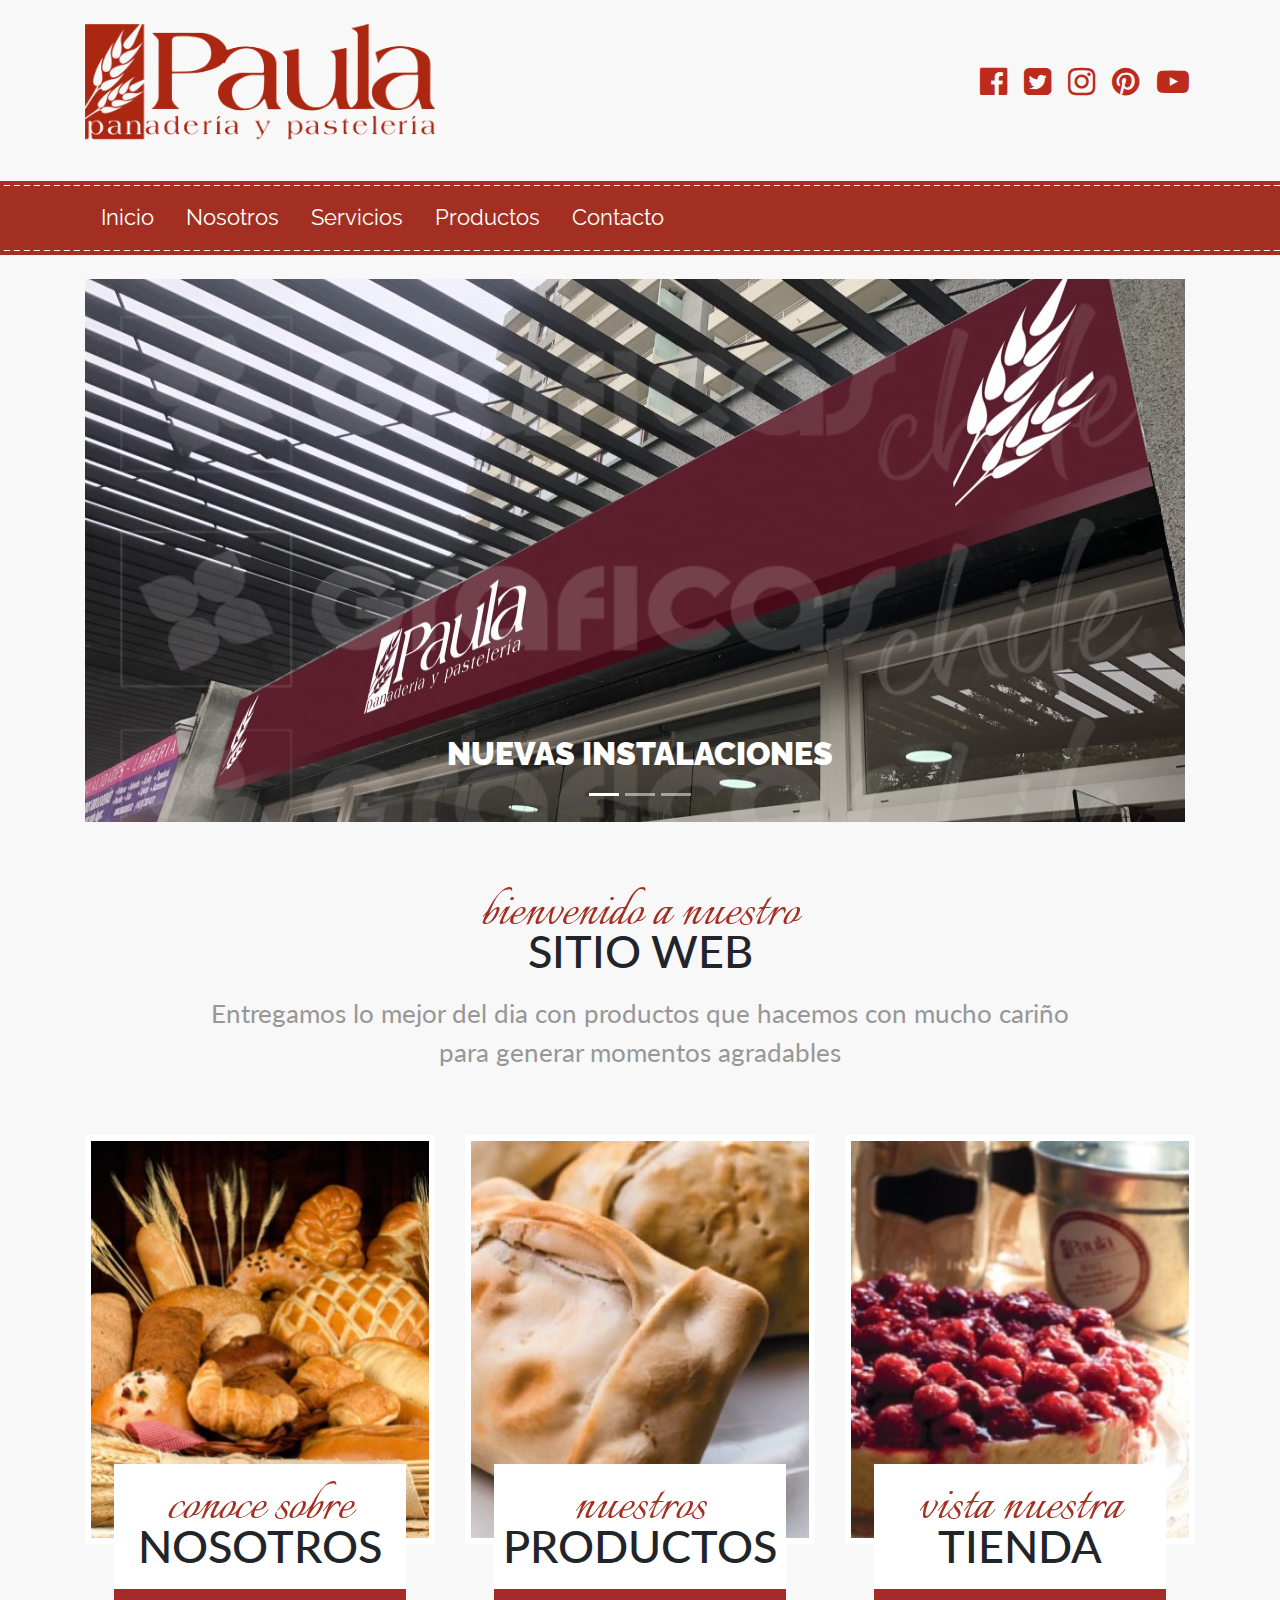
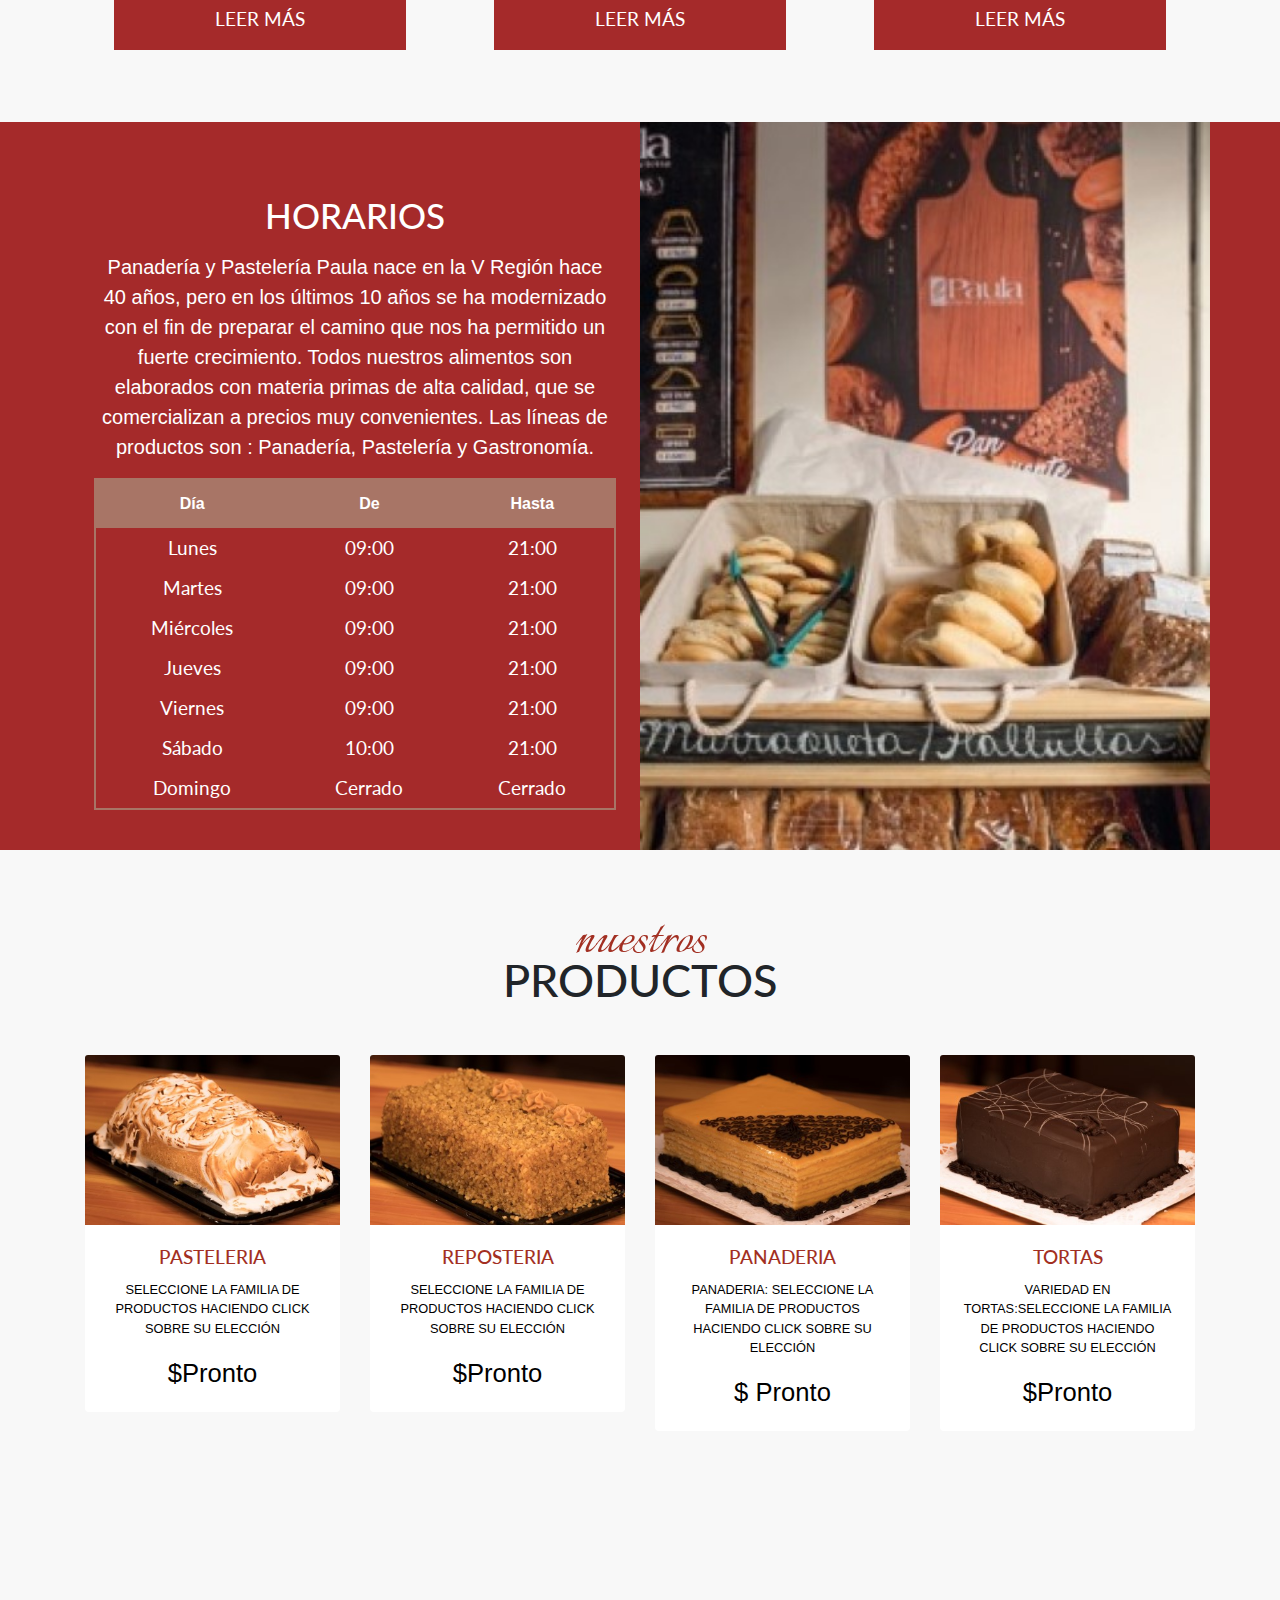
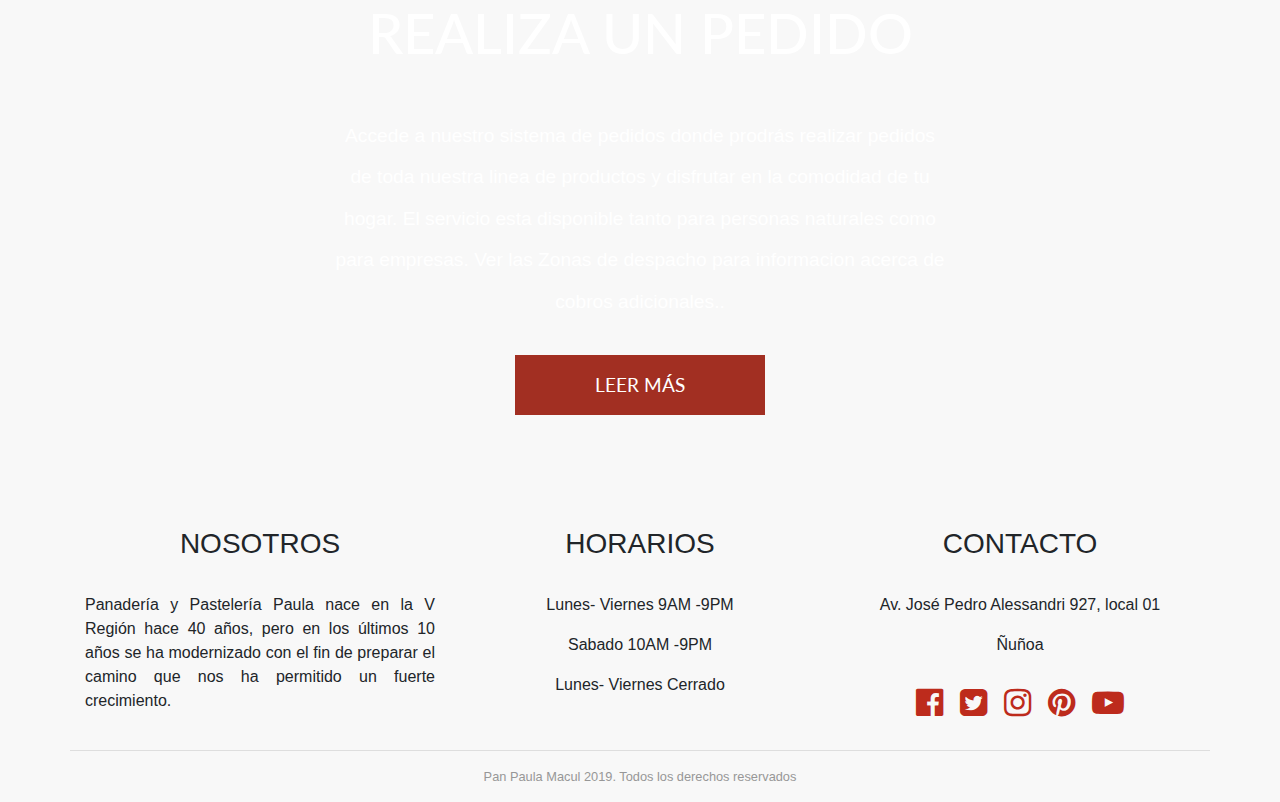
<file: index.html>
<!DOCTYPE html>
<html lang="en">
  <head>
    <meta charset="utf-8">
    <meta http-equiv="X-UA-Compatible" content="IE=edge">
    <meta name="viewport" content="width=device-width, initial-scale=1, shrink-to-fit=no">
    <link rel="stylesheet" href="css/bootstrap.min.css">
    <!--Font Awesome
    <link rel="stylesheet" href="https://use.fontawesome.com/releases/v5.6.3/css/all.css" integrity="sha384-UHRtZLI+pbxtHCWp1t77Bi1L4ZtiqrqD80Kn4Z8NTSRyMA2Fd33n5dQ8lWUE00s/" crossorigin="anonymous"> 
    -->
    
    <link rel="stylesheet" href="css/font-awesome.min.css">
    <link href="https://fonts.googleapis.com/css?family=Italianno|Lato:400,700,900|Raleway:400,700,900&display=swap" rel="stylesheet">
    <link rel="stylesheet" href="css/styles.css">
  </head>
  <body>
    <!-- Add Your HTML here -->
    <header class="encabezado-sitio container">
      <div class="row justify-content-md-between align-items-center">
        <div class="col-lg-4">
          <a href="index.html">
            <img src="img/logopp.png" class="img-fluid mx-auto d-block pt-4 pb-4">
          </a>
        </div>
          <div class="col-lg-4">
            <nav class="sociales text-center text-lg-right">
              <ul>
                <li>
                   <a href="http://facebook.com">
                     <span class="sr-only"> Facebook</span>                     
                   </a>                   
                </li>
                <li>
                  <a href="http://twitter.com">
                    <span class="sr-only"> Twitter</span>
                  </a>
                </li>
                <li>
                  <a href="http://instagram.com">
                    <span class="sr-only"> Instagram</span>
                  </a>
                </li>
                <li>
                  <a href="http://pinterest.com">
                    <span class="sr-only"> Pinterest</span>
                  </a>
                </li>
                <li>
                  <a href="http://youtube.com">
                    <span class="sr-only"> YouTube</span>
                  </a>
                </li>
              </ul>
            </nav>
          </div>
      </div>
    </header>

    <div class="navegacion mt-3 py-1">
      <nav class="nav-principal navbar navbar-expand-md expand-md navbar-light bg-fader">
        <button class="navbar-toggler" type="button" data-toggle="collapse" data-target="#nav_principal" aria-label="Mostrar Navegacion">
          <span class="navbar-toggler-icon"></span>
        </button>
        <a href="#" class="navbar-brand d-lg-none">Pan Paula Macul</a>
        <div class="container">
          <div class="collapse navbar-collapse w-100 " id="nav_principal">              
                <ul class="nav nav-justified flex-column flex-sm-row">
                  <li class="nav-item">
                      <a href="index.html" class="nav-link">Inicio</a>
                  </li>
                  <li class="nav-item">
                      <a href="nosotros.html" class="nav-link">Nosotros</a>
                  </li>
                  <li class="nav-item">
                      <a href="servicios.html" class="nav-link">Servicios</a>
                  </li>
                  <li class="nav-item">
                      <a href="productos.html" class="nav-link">Productos</a>
                  </li>
                  <li class="nav-item">
                      <a href="contacto.html" class="nav-link">Contacto</a>
                  </li>
                </ul>
            </div><!-- collapse-->
        </div><!-- container-->
      </nav>
    </div>

    <div class="container">
      <div id="slider-principal" class="carousel slide mt-4" data-ride="carousel">
          <ol class="carousel-indicators">
              <li data-target="#slider-principal" data-slide-to="0" class="active"></li>
              <li data-target="#slider-principal" data-slide-to="1"></li>
              <li data-target="#slider-principal" data-slide-to="2"></li>
          </ol>
        
          <div class="carousel-inner" role="listbox">
            <div class="carousel-item active">
                <img src="img/slide_01.jpg" alt="Nuestras Intalaciones">
                <div class="carousel-caption">
                    <h3 class="text-uppercase">Nuevas Instalaciones</h3>
                </div>
            </div>       
            <div class="carousel-item">
                <img src="img/slide_02.jpg" alt="Conoce Nuestros Productos">
                <div class="carousel-caption">
                    <h3 class="text-uppercase">Conoce Nuestros Productos</h3>
                </div>
            </div> 
            <div class="carousel-item">
                <img src="img/slide_03.jpg" alt="Promociones">
                <div class="carousel-caption">
                    <h3 class="text-uppercase">Promociones</h3>
                </div>
            </div> <!--carousel-item-->

          </div><!--carousel-inner-->
          <a href="#slider-principal" class="carousel-control-prev" data-slide="prev">
            <span class="carousel.carousel-control-prev-icon" aria-hidden="true"></span>
            <span class="sr-only">Anterior</span>
          </a>
          <a href="#slider-principal" class="carousel-control-next" data-slide="next">
              <span class="carousel.carousel-control-next-icon" aria-hidden="true"></span>
              <span class="sr-only">Anterior</span>
            </a>
      </div>
    </div>

    <section class="nuevo-sitio py-5">
        <h1 class="text-center text-uppercase mt-4 encabezado">
          <span class="text-lowercase d-block">Bienvenido a nuestro</span>Sitio web
        </h1>
        <p class="text-center mt-4">Entregamos lo mejor del dia con productos que hacemos con mucho cariño <br>
            para generar momentos agradables </p>    
    </section>

    <div class="container mb-5">
        <div class="row">
          <div class="col-md-4 text-center mb-4">
            <div class="imagen-servicio">
              <img src="img/servicio_01.jpg" class="img-fluid">
              <div class="row no-gutters justify-content-center">
                <div class="col-md-10 pt-4 servicio-info">
                  <h2 class="text-center text-uppercase encabezado">
                    <span class="text-lowercase d-block">Conoce sobre</span> nosotros
                  </h2>
                  <a href="#" class="btn btn-primary btn-block text-uppercase mt-4
                   py-3">Leer más</a>
                </div>
              </div><!--.row-->
            </div><!-- .imagen-destacada-->
          </div><!--.col-md-4-->
          <div class="col-md-4 text-center mb-4">
              <div class="imagen-servicio">
                <img src="img/servicio_02.jpg" class="img-fluid">
                <div class="row no-gutters justify-content-center">
                  <div class="col-md-10 pt-4 servicio-info">
                    <h2 class="text-center text-uppercase encabezado">
                      <span class="text-lowercase d-block">Nuestros</span> Productos
                    </h2>
                    <a href="#" class="btn btn-primary btn-block text-uppercase mt-4
                     py-3">Leer más</a>
                  </div>
                </div><!--.row-->
              </div><!-- .imagen-destacada-->
            </div><!--.col-md-4-->
            <div class="col-md-4 text-center mb-4">
                <div class="imagen-servicio">
                  <img src="img/servicio_03.jpg" class="img-fluid">
                  <div class="row no-gutters justify-content-center">
                    <div class="col-md-10 pt-4 servicio-info">
                      <h2 class="text-center text-uppercase encabezado">
                        <span class="text-lowercase d-block">Vista Nuestra</span> Tienda
                      </h2>
                      <a href="#" class="btn btn-primary btn-block text-uppercase mt-4
                       py-3">Leer más</a>
                    </div>
                  </div><!--.row-->
                </div><!-- .imagen-destacada-->
              </div><!--.col-md-4-->
        </div>
    </div>

    <div class="horario">
      <div class="container">
        <div class="row">
          <div class="col-md-6 p-4">
            <h2 class="text-center text-uppercase mt-5">Horarios</h2>
            <p class="text-center mt-3 lead">
                Panadería y Pastelería Paula nace en la V Región hace 40 años, pero en los últimos 10 años se ha modernizado con el fin de preparar el camino que nos ha permitido un fuerte crecimiento.
                Todos nuestros alimentos son elaborados con materia primas de alta calidad, que se comercializan a precios muy convenientes. Las líneas de productos son : Panadería, Pastelería y Gastronomía.
            </p>
            <table class="table table-hover text-center mt-3">
                <thead>
                    <tr>
                        <th>Día</th>
                        <th>De</th>
                        <th>Hasta</th>
                    </tr>
                </thead>
                <tbody>
                    <tr>
                       <td>Lunes</td>
                        <td>09:00</td>
                        <td>21:00</td>
                    </tr>
                    <tr>
                        <td>Martes</td>
                        <td>09:00</td>
                        <td>21:00</td>
                    </tr>
                    <tr>
                        <td>Miércoles</td>
                        <td>09:00</td>
                        <td>21:00</td>
                    </tr>
                    <tr>
                        <td>Jueves</td>
                        <td>09:00</td>
                        <td>21:00</td>
                    </tr>
                    <tr>
                        <td>Viernes</td>
                        <td>09:00</td>
                        <td>21:00</td>
                    </tr>
                    <tr>
                        <td>Sábado</td>
                        <td>10:00</td>
                        <td>21:00</td>
                    </tr>
                    <tr>
                        <td>Domingo</td>
                        <td>Cerrado</td>
                        <td>Cerrado</td>
                    </tr>
                </tbody>
           </table>
          </div>
          <div class="col-md-6 bg-horario">

          </div>
        </div>
      </div>
    </div>

    <section class="productos container py-5">
      <h2 class="encabezado text-center text-uppercase mt-4">
        <span class="text-lowercase d-block">nuestros</span> productos
      </h2>
      <div class="row py-5">
        <div class="col-md-3 mb-4">
          <div class="card">
            <a href="#">
              <img class="card-img-top" src="img/producto_mini_01.jpg">
              <div class="card-body">
                <h3 class="card-title text-center text-uppercase">PASTELERIA</h3>
                <p class="card-text text-center text-uppercase">
                  Seleccione la familia de productos haciendo click sobre su elección
                </p>
                <p class="precio mb-0 lead text-center">$Pronto</p>
              </div>
            </a>
          </div><!--card-->
        </div><!--col-md-3-->
        <div class="col-md-3 mb-4">
            <div class="card">
              <a href="#">
                <img class="card-img-top" src="img/producto_mini_02.jpg">
                <div class="card-body">
                  <h3 class="card-title text-center text-uppercase">REPOSTERIA</h3>
                  <p class="card-text text-center text-uppercase">
                    Seleccione la familia de productos haciendo click sobre su elección
                  </p>
                  <p class="precio mb-0 lead text-center">$Pronto</p>
                </div>
              </a>
            </div><!--card-->
          </div><!--col-md-3-->
          <div class="col-md-3  mb-4">
              <div class="card">
                <a href="#">
                  <img class="card-img-top" src="img/producto_mini_03.jpg">
                  <div class="card-body">
                    <h3 class="card-title text-center text-uppercase">PANADERIA</h3>
                    <p class="card-text text-center text-uppercase">
                      Panaderia: Seleccione la familia de productos haciendo click sobre su elección
                    </p>
                    <p class="precio mb-0 lead text-center">$ Pronto</p>
                  </div>
                </a>
              </div><!--card-->
            </div><!--col-md-3-->
            <div class="col-md-3  mb-4">
                <div class="card">
                  <a href="#">
                    <img class="card-img-top" src="img/producto_mini_04.jpg">
                    <div class="card-body">
                      <h3 class="card-title text-center text-uppercase">TORTAS</h3>
                      <p class="card-text text-center text-uppercase">
                        Variedad en Tortas:Seleccione la familia de productos haciendo click sobre su elección
                      </p>
                      <p class="precio mb-0 lead text-center">$Pronto</p>
                    </div>
                  </a>
                </div><!--card-->
              </div><!--col-md-3-->
      </div><!--row-->
    </section>

    <div class="citas container-fluid py-5">
      <div class="row justify-content-center">
        <div class="col-md-8 col-lg-6 text-center">
          <h3 class="text-uppercase">Realiza un Pedido</h3>
          <p class="mt-5">
              Accede a nuestro sistema de pedidos donde prodrás realizar pedidos de toda nuestra linea de productos y disfrutar en la comodidad de tu hogar.
              El servicio esta disponible tanto para personas naturales como para empresas.
              Ver las Zonas de despacho para informacion acerca de cobros adicionales..
          </p>
          <a href="#" class="btn btn-primary mt-3 text-uppercase">leer más</a>
        </div>
      </div>
    </div>


    <footer class="footer-sitio pt-3 mt-5">
      <div class="container">
        <div class="row">
          <div class="col-md-4">
            <h3 class="text-uppercase text-center pb-4">Nosotros</h3>
            <p class="text-justify">
                Panadería y Pastelería Paula nace en la V Región hace 40 años, pero en los últimos 10 años se ha modernizado con el fin de preparar el camino que nos ha permitido un fuerte crecimiento.</p>
          </div>
          <div class="col-md-4 text-center">
              <h3 class="text-uppercase  pb-4">Horarios</h3>
              <p>Lunes- Viernes 9AM -9PM</p>
              <p>Sabado         10AM -9PM</p>
              <p>Lunes- Viernes Cerrado</p>
          </div>
          <div class="col-md-4 text-center">
            <h3 class="text-uppercase pb-4">CONTACTO</h3>
            <p>Av. José Pedro Alessandri 927, local 01</p>
            <p>Ñuñoa</p>
            <nav class="sociales text-center text-center">
                <ul>
                  <li>
                     <a href="http://facebook.com">
                       <span class="sr-only"> Facebook</span>                     
                     </a>                   
                  </li>
                  <li>
                    <a href="http://twitter.com">
                      <span class="sr-only"> Twitter</span>
                    </a>
                  </li>
                  <li>
                    <a href="http://instagram.com">
                      <span class="sr-only"> Instagram</span>
                    </a>
                  </li>
                  <li>
                    <a href="http://pinterest.com">
                      <span class="sr-only"> Pinterest</span>
                    </a>
                  </li>
                  <li>
                    <a href="http://youtube.com">
                      <span class="sr-only"> YouTube</span>
                    </a>
                  </li>
                </ul>
              </nav>
          </div><!--col-md-4-->
          <hr class="w-100">
          <p class="text-center copyright w-100 ">Pan Paula Macul 2019. Todos los derechos reservados</p>
        </div><!--row-->
      </div><!--container-->
    </footer>    

    <script src="js/jquery.slim.js"></script>
    <script src="js/popper.js"></script>
    <script src="js/bootstrap.min.js"></script>
    <script src="js/scripts.js"></script>
  </body>
</html>
</file>
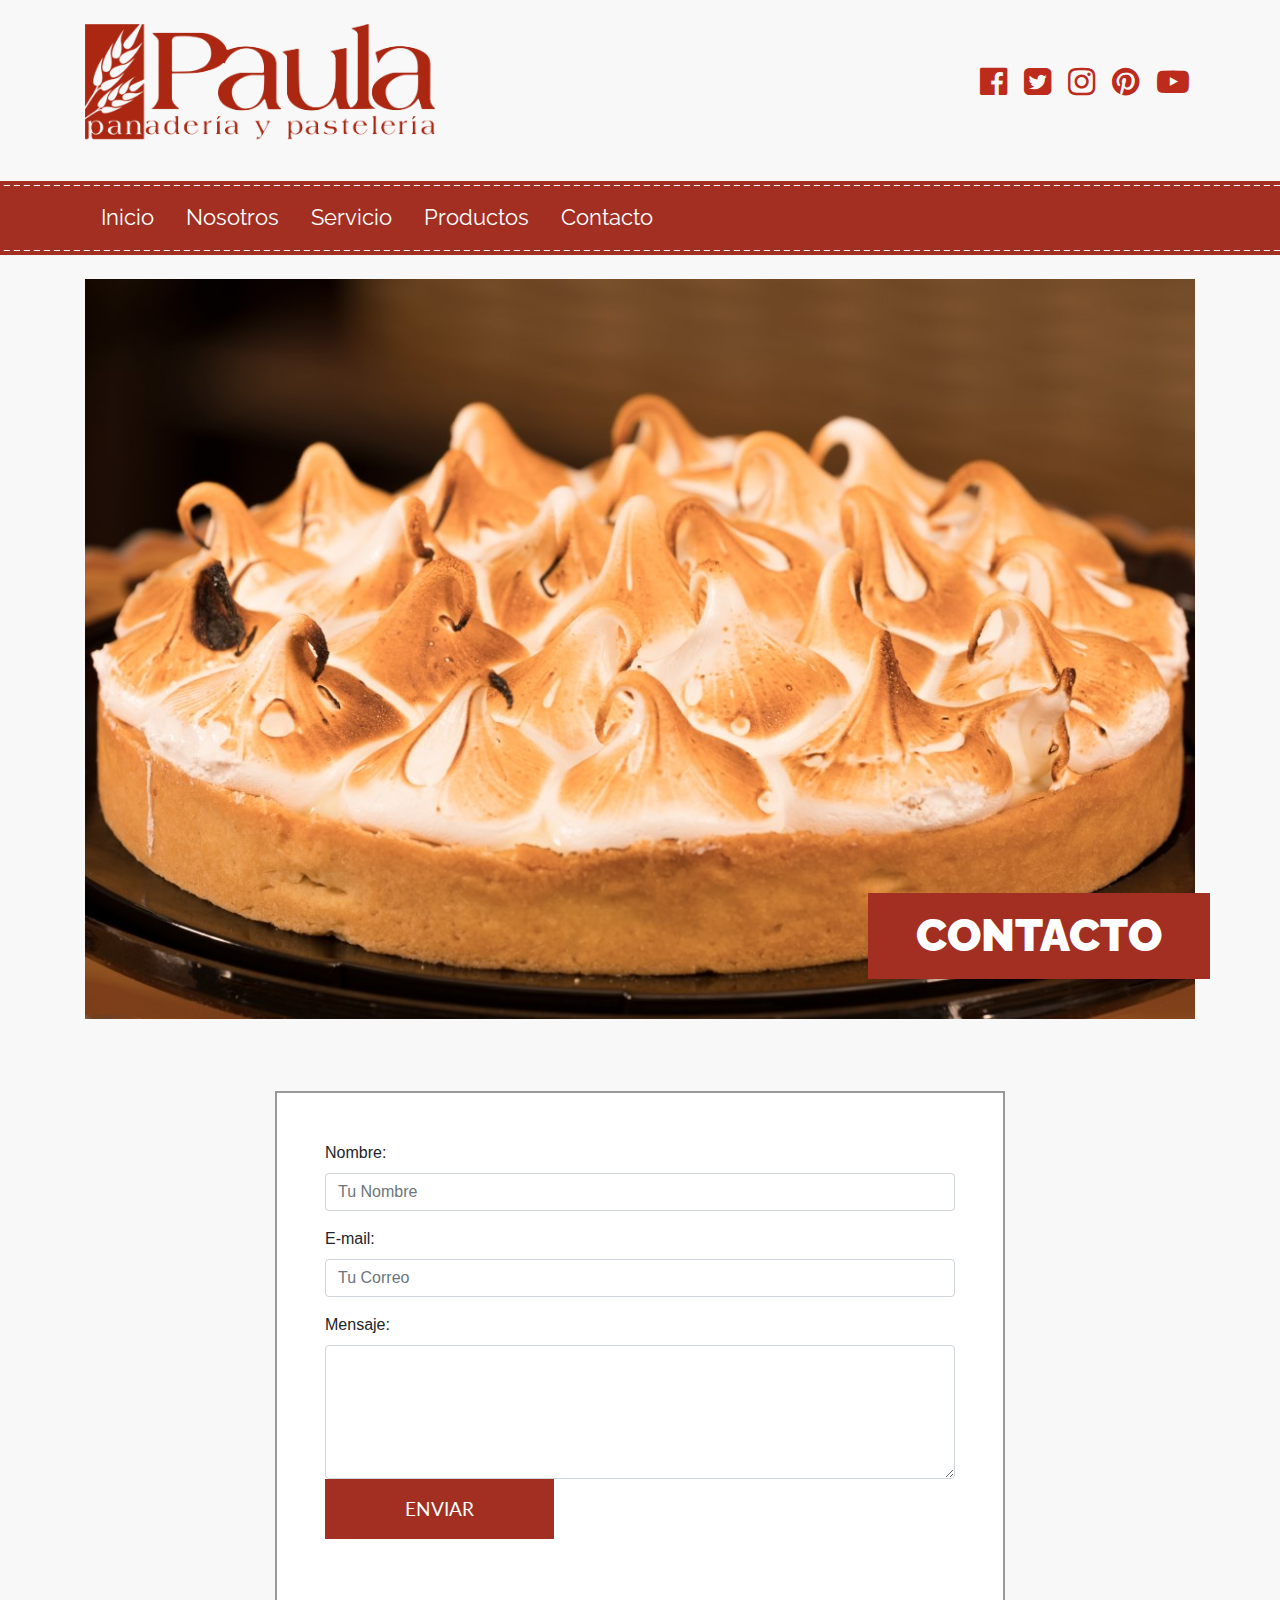
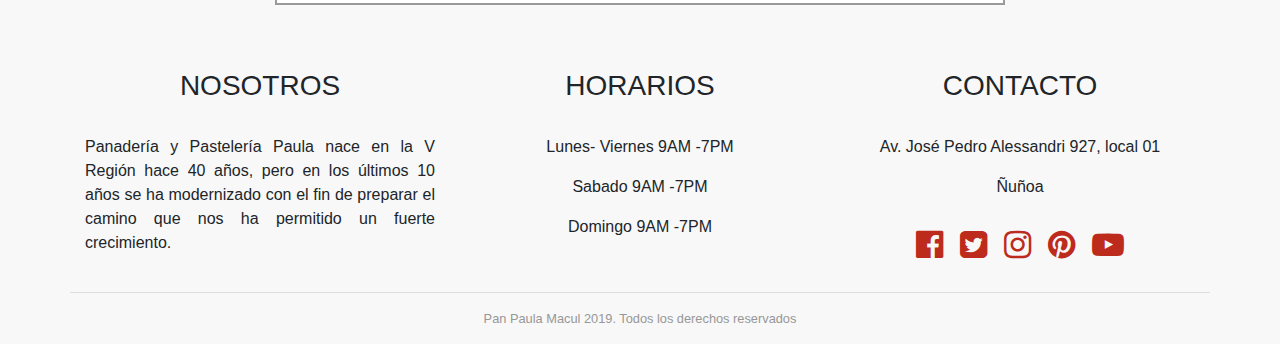
<file: contacto.html>
<!DOCTYPE html>
<html lang="en">
  <head>
    <meta charset="utf-8">
    <meta http-equiv="X-UA-Compatible" content="IE=edge">
    <meta name="viewport" content="width=device-width, initial-scale=1, shrink-to-fit=no">
    <link rel="stylesheet" href="css/bootstrap.min.css">
    <!--Font Awesome
    <link rel="stylesheet" href="https://use.fontawesome.com/releases/v5.6.3/css/all.css" integrity="sha384-UHRtZLI+pbxtHCWp1t77Bi1L4ZtiqrqD80Kn4Z8NTSRyMA2Fd33n5dQ8lWUE00s/" crossorigin="anonymous"> 
    -->
    
    <link rel="stylesheet" href="css/font-awesome.min.css">
    <link href="https://fonts.googleapis.com/css?family=Italianno|Lato:400,700,900|Raleway:400,700,900&display=swap" rel="stylesheet">
    <link rel="stylesheet" href="css/styles.css">
  </head>
  <body>
    <!-- Add Your HTML here -->
    <header class="encabezado-sitio container">
      <div class="row justify-content-md-between align-items-center">
        <div class="col-lg-4">
          <a href="index.html">
            <img src="img/logopp.png" class="img-fluid mx-auto d-block pt-4 pb-4">
          </a>
        </div>
          <div class="col-lg-4">
            <nav class="sociales text-center text-lg-right">
              <ul>
                <li>
                   <a href="http://facebook.com">
                     <span class="sr-only"> Facebook</span>                     
                   </a>                   
                </li>
                <li>
                  <a href="http://twitter.com">
                    <span class="sr-only"> Twitter</span>
                  </a>
                </li>
                <li>
                  <a href="http://instagram.com">
                    <span class="sr-only"> Instagram</span>
                  </a>
                </li>
                <li>
                  <a href="http://pinterest.com">
                    <span class="sr-only"> Pinterest</span>
                  </a>
                </li>
                <li>
                  <a href="http://youtube.com">
                    <span class="sr-only"> YouTube</span>
                  </a>
                </li>
              </ul>
            </nav>
          </div>
      </div>
    </header>

    <div class="navegacion mt-3 py-1">
      <nav class="nav-principal navbar navbar-expand-md expand-md navbar-light bg-fader">
        <button class="navbar-toggler" type="button" data-toggle="collapse" data-target="#nav_principal" aria-label="Mostrar Navegacion">
          <span class="navbar-toggler-icon"></span>
        </button>
        <a href="#" class="navbar-brand d-lg-none">Pan Paula Macul</a>
        <div class="container">
          <div class="collapse navbar-collapse w-100 " id="nav_principal">              
                <ul class="nav nav-justified flex-column flex-sm-row">
                  <li class="nav-item">
                      <a href="index.html" class="nav-link">Inicio</a>
                  </li>
                  <li class="nav-item">
                      <a href="nosotros.html" class="nav-link">Nosotros</a>
                  </li>
                  <li class="nav-item">
                      <a href="servicios.html" class="nav-link">Servicio</a>
                  </li>
                  <li class="nav-item">
                      <a href="productos.html" class="nav-link">Productos</a>
                  </li>
                  <li class="nav-item">
                      <a href="contacto.html" class="nav-link">Contacto</a>
                  </li>
                </ul>
            </div><!-- collapse-->
        </div><!-- container-->
      </nav>
    </div>

    <div class="container pt-4">
      <div class="row no-glutters">
        <div class="col-12 hero">
          <img src="img/contacto.jpg" class="img-fluid" alt="">
          <h2 class="text-uppercase d-none d-md-block py-3 px-5">Contacto</h2>
        </div>
      </div>
    </div>

    <div class="container pt-4">
      <div class="row justify-content-center">
        <main class="col-lg-8 contenido-principal">
          <h2 class="d-block d-md-none text-uppercase text-center">
            Contacto
          </h2>
          <form class="p-5 mt-5 formulario-contacto needs-validation" novalidate>
              <div class="form-group">
                  <label for="nombre">Nombre:</label>
                  <input type="text" class="form-control" id="nombre"
                  placeholder="Tu Nombre" required>
                  <div class="invalid-feedback">
                    El nombre es obligatorio
                  </div>
                  <div class="valid-feedback">
                      Correcto
                  </div>
              </div>
              <div class="form-group">
                  <label for="email">E-mail:</label>
                  <input type="email" class="form-control" id="email"
                  placeholder="Tu Correo" required>
                  <div class="invalid-feedback">
                      El correo es obligatorio
                    </div>
                    <div class="valid-feedback">
                        Correcto
                    </div>
              </div>
              <div class="form-group">
                  <label for="mensaje">Mensaje:</label>
                  <textarea id="mensaje" class="form-control" cols="20" rows="5" required></textarea>
                  <div>
                  <input type="submit" class="btn-primary text-uppercase" value="Enviar">
                </div>
                  <div class="invalid-feedback">
                      El mensaje es obligatorio
                    </div>
                    <div class="valid-feedback">
                        Correcto
                    </div>
              </div>
          </form>
        </main>
        

      </div>
    </div>

    <footer class="footer-sitio pt-3 mt-5">
      <div class="container">
        <div class="row">
          <div class="col-md-4">
            <h3 class="text-uppercase text-center pb-4">Nosotros</h3>
            <p class="text-justify">
                Panadería y Pastelería Paula nace en la V Región hace 40 años, pero en los últimos 10 años se ha modernizado con el fin de preparar el camino que nos ha permitido un fuerte crecimiento.</p>
          </div>
          <div class="col-md-4 text-center">
              <h3 class="text-uppercase  pb-4">Horarios</h3>
              <p>Lunes- Viernes 9AM -7PM</p>
              <p>Sabado         9AM -7PM</p>
              <p>Domingo        9AM -7PM</p>
          </div>
          <div class="col-md-4 text-center">
            <h3 class="text-uppercase pb-4">CONTACTO</h3>
            <p>Av. José Pedro Alessandri 927, local 01</p>
            <p>Ñuñoa</p>
            <nav class="sociales text-center text-center">
                <ul>
                  <li>
                     <a href="http://facebook.com">
                       <span class="sr-only"> Facebook</span>                     
                     </a>                   
                  </li>
                  <li>
                    <a href="http://twitter.com">
                      <span class="sr-only"> Twitter</span>
                    </a>
                  </li>
                  <li>
                    <a href="http://instagram.com">
                      <span class="sr-only"> Instagram</span>
                    </a>
                  </li>
                  <li>
                    <a href="http://pinterest.com">
                      <span class="sr-only"> Pinterest</span>
                    </a>
                  </li>
                  <li>
                    <a href="http://youtube.com">
                      <span class="sr-only"> YouTube</span>
                    </a>
                  </li>
                </ul>
              </nav>
          </div><!--col-md-4-->
          <hr class="w-100">
          <p class="text-center copyright w-100 ">Pan Paula Macul 2019. Todos los derechos reservados</p>
        </div><!--row-->
      </div><!--container-->
    </footer>    

    <script src="js/jquery.slim.js"></script>
    <script src="js/popper.js"></script>
    <script src="js/bootstrap.min.js"></script>
    <script src="js/scripts.js"></script>
  </body>
</html>
</file>
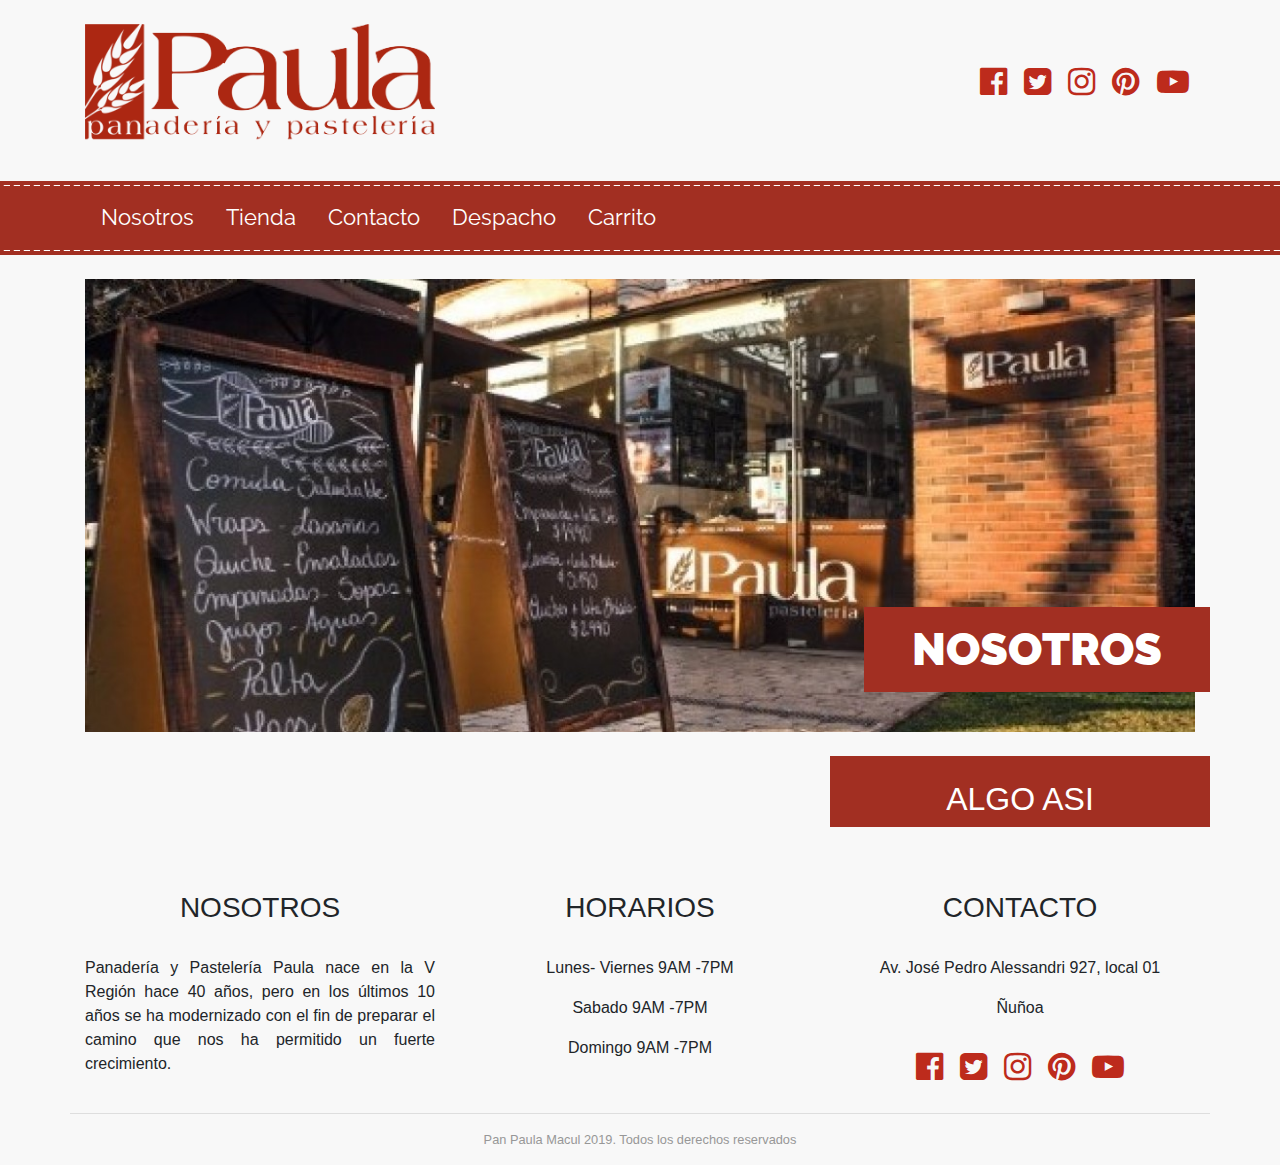
<file: nosotros.html>
<!DOCTYPE html>
<html lang="en">
  <head>
    <meta charset="utf-8">
    <meta http-equiv="X-UA-Compatible" content="IE=edge">
    <meta name="viewport" content="width=device-width, initial-scale=1, shrink-to-fit=no">
    <link rel="stylesheet" href="css/bootstrap.min.css">
    <!--Font Awesome
    <link rel="stylesheet" href="https://use.fontawesome.com/releases/v5.6.3/css/all.css" integrity="sha384-UHRtZLI+pbxtHCWp1t77Bi1L4ZtiqrqD80Kn4Z8NTSRyMA2Fd33n5dQ8lWUE00s/" crossorigin="anonymous"> 
    -->
    
    <link rel="stylesheet" href="css/font-awesome.min.css">
    <link href="https://fonts.googleapis.com/css?family=Italianno|Lato:400,700,900|Raleway:400,700,900&display=swap" rel="stylesheet">
    <link rel="stylesheet" href="css/styles.css">
  </head>
  <body>
    <!-- Add Your HTML here -->
    <header class="encabezado-sitio container">
      <div class="row justify-content-md-between align-items-center">
        <div class="col-lg-4">
          <a href="index.html">
            <img src="img/logopp.png" class="img-fluid mx-auto d-block pt-4 pb-4">
          </a>
        </div>
          <div class="col-lg-4">
            <nav class="sociales text-center text-lg-right">
              <ul>
                <li>
                   <a href="http://facebook.com">
                     <span class="sr-only"> Facebook</span>                     
                   </a>                   
                </li>
                <li>
                  <a href="http://twitter.com">
                    <span class="sr-only"> Twitter</span>
                  </a>
                </li>
                <li>
                  <a href="http://instagram.com">
                    <span class="sr-only"> Instagram</span>
                  </a>
                </li>
                <li>
                  <a href="http://pinterest.com">
                    <span class="sr-only"> Pinterest</span>
                  </a>
                </li>
                <li>
                  <a href="http://youtube.com">
                    <span class="sr-only"> YouTube</span>
                  </a>
                </li>
              </ul>
            </nav>
          </div>
      </div>
    </header>

    <div class="navegacion mt-3 py-1">
      <nav class="nav-principal navbar navbar-expand-md expand-md navbar-light bg-fader">
        <button class="navbar-toggler" type="button" data-toggle="collapse" data-target="#nav_principal" aria-label="Mostrar Navegacion">
          <span class="navbar-toggler-icon"></span>
        </button>
        <a href="#" class="navbar-brand d-lg-none">Pan Paula Macul</a>
        <div class="container">
          <div class="collapse navbar-collapse w-100 " id="nav_principal">              
                <ul class="nav nav-justified flex-column flex-sm-row">
                  <li class="nav-item">
                      <a href="" class="nav-link">Nosotros</a>
                  </li>
                  <li class="nav-item">
                      <a href="" class="nav-link">Tienda</a>
                  </li>
                  <li class="nav-item">
                      <a href="" class="nav-link">Contacto</a>
                  </li>
                  <li class="nav-item">
                      <a href="" class="nav-link">Despacho</a>
                  </li>
                  <li class="nav-item">
                      <a href="" class="nav-link">Carrito</a>
                  </li>
                </ul>
            </div><!-- collapse-->
        </div><!-- container-->
      </nav>
    </div>

    <div class="container pt-4">
      <div class="row no-glutters">
        <div class="col-12 hero">
          <img src="img/nosotros.jpg" class="img-fluid" alt="">
          <h2 class="text-uppercase d-none d-md-block py-3 px-5">Nosotros</h2>
        </div>
      </div>
    </div>

    <div class="container pt-4">
      <div class="row">
        <main class="col-lg-8 contenido-principal">
          <h2 class="d-block d-md-none text-uppercase text-center">
            Nosotros
          </h2>
          <p></p>
          <p></p>
        </main>
        <aside class="col-lg-4 pt-4 pt-lg-0">
          <div class="sidebar">
            <h2 class="text-center text-uppercase mt-4">Algo Asi</h2>
          </div>
        </aside>
      </div>
    </div>

    <footer class="footer-sitio pt-3 mt-5">
      <div class="container">
        <div class="row">
          <div class="col-md-4">
            <h3 class="text-uppercase text-center pb-4">Nosotros</h3>
            <p class="text-justify">
                Panadería y Pastelería Paula nace en la V Región hace 40 años, pero en los últimos 10 años se ha modernizado con el fin de preparar el camino que nos ha permitido un fuerte crecimiento.</p>
          </div>
          <div class="col-md-4 text-center">
              <h3 class="text-uppercase  pb-4">Horarios</h3>
              <p>Lunes- Viernes 9AM -7PM</p>
              <p>Sabado         9AM -7PM</p>
              <p>Domingo        9AM -7PM</p>
          </div>
          <div class="col-md-4 text-center">
            <h3 class="text-uppercase pb-4">CONTACTO</h3>
            <p>Av. José Pedro Alessandri 927, local 01</p>
            <p>Ñuñoa</p>
            <nav class="sociales text-center text-center">
                <ul>
                  <li>
                     <a href="http://facebook.com">
                       <span class="sr-only"> Facebook</span>                     
                     </a>                   
                  </li>
                  <li>
                    <a href="http://twitter.com">
                      <span class="sr-only"> Twitter</span>
                    </a>
                  </li>
                  <li>
                    <a href="http://instagram.com">
                      <span class="sr-only"> Instagram</span>
                    </a>
                  </li>
                  <li>
                    <a href="http://pinterest.com">
                      <span class="sr-only"> Pinterest</span>
                    </a>
                  </li>
                  <li>
                    <a href="http://youtube.com">
                      <span class="sr-only"> YouTube</span>
                    </a>
                  </li>
                </ul>
              </nav>
          </div><!--col-md-4-->
          <hr class="w-100">
          <p class="text-center copyright w-100 ">Pan Paula Macul 2019. Todos los derechos reservados</p>
        </div><!--row-->
      </div><!--container-->
    </footer>    

    <script src="js/jquery.slim.js"></script>
    <script src="js/popper.js"></script>
    <script src="js/bootstrap.min.js"></script>
    <script src="js/scripts.js"></script>
  </body>
</html>
</file>
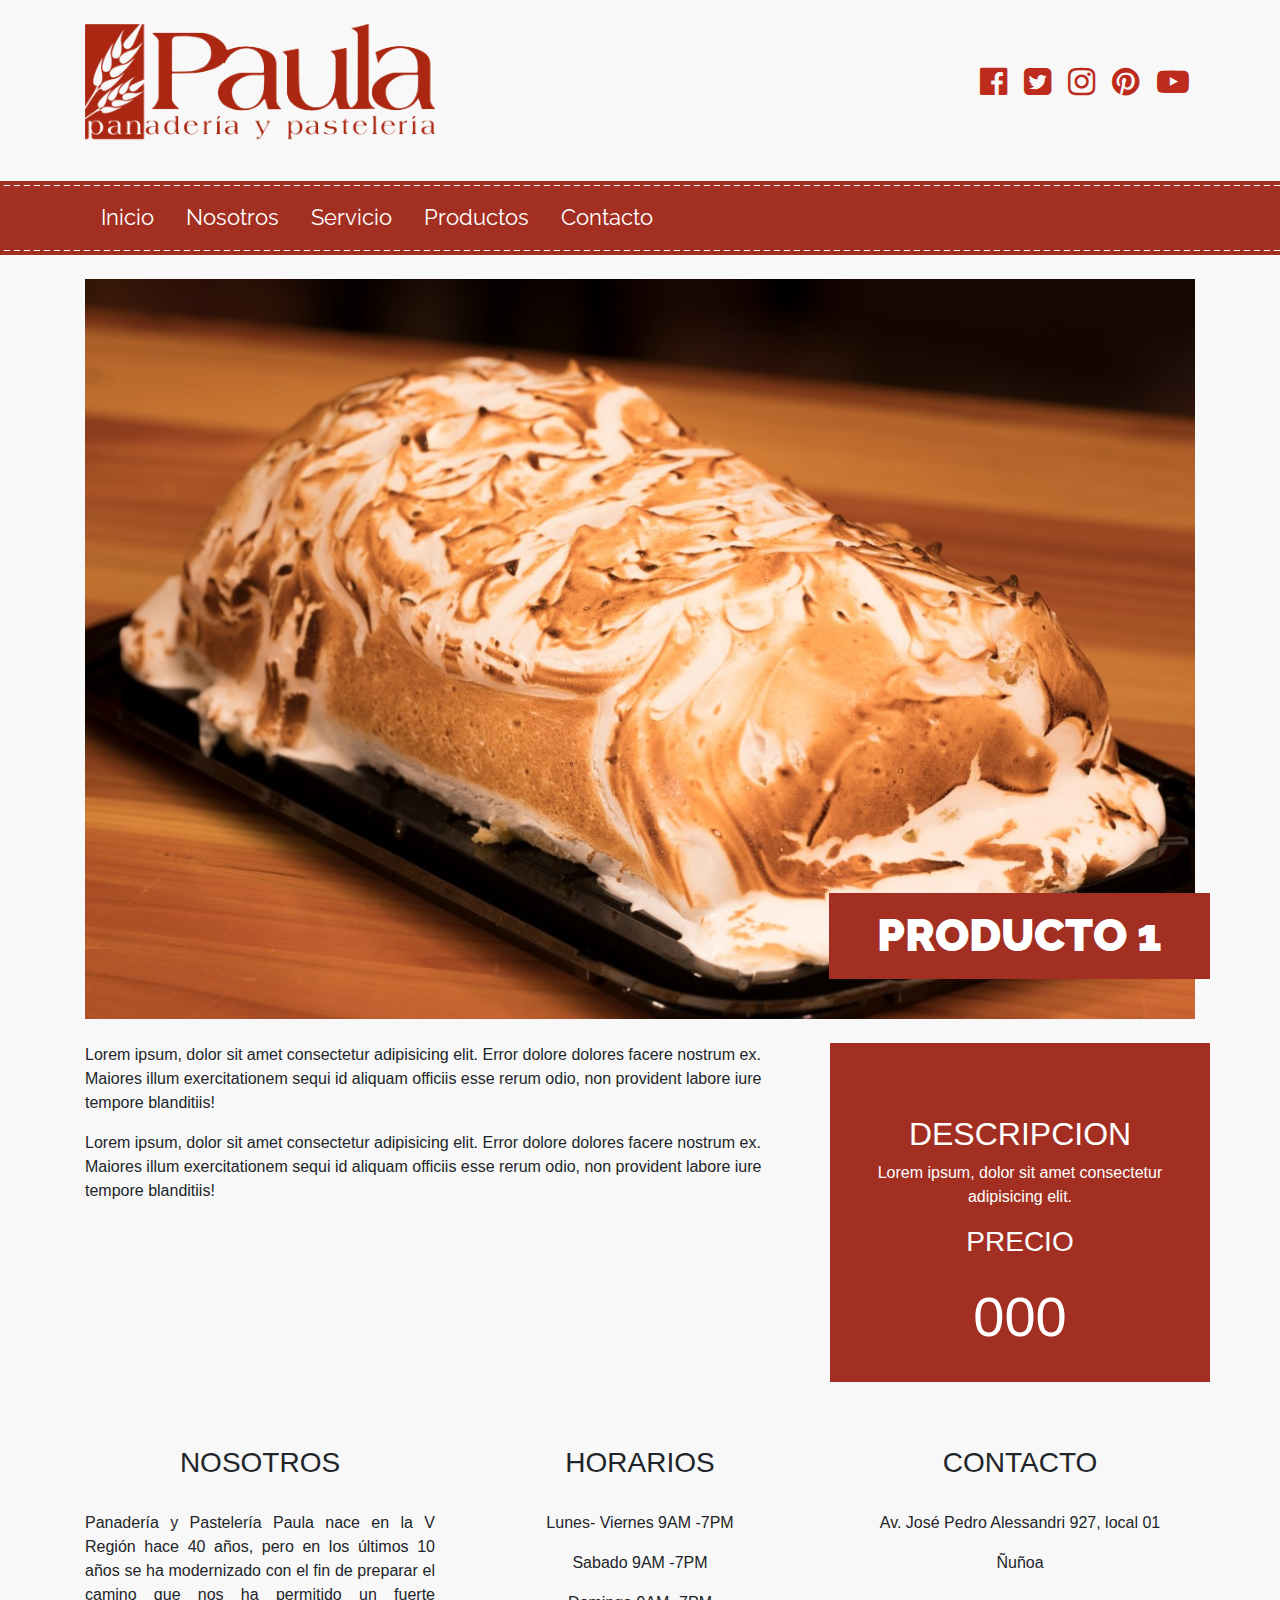
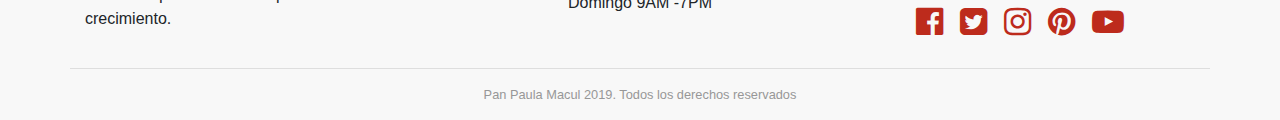
<file: producto.html>
<!DOCTYPE html>
<html lang="en">
  <head>
    <meta charset="utf-8">
    <meta http-equiv="X-UA-Compatible" content="IE=edge">
    <meta name="viewport" content="width=device-width, initial-scale=1, shrink-to-fit=no">
    <link rel="stylesheet" href="css/bootstrap.min.css">
    <!--Font Awesome
    <link rel="stylesheet" href="https://use.fontawesome.com/releases/v5.6.3/css/all.css" integrity="sha384-UHRtZLI+pbxtHCWp1t77Bi1L4ZtiqrqD80Kn4Z8NTSRyMA2Fd33n5dQ8lWUE00s/" crossorigin="anonymous"> 
    -->
    
    <link rel="stylesheet" href="css/font-awesome.min.css">
    <link href="https://fonts.googleapis.com/css?family=Italianno|Lato:400,700,900|Raleway:400,700,900&display=swap" rel="stylesheet">
    <link rel="stylesheet" href="css/styles.css">
  </head>
  <body>
    <!-- Add Your HTML here -->
    <header class="encabezado-sitio container">
      <div class="row justify-content-md-between align-items-center">
        <div class="col-lg-4">
          <a href="index.html">
            <img src="img/logopp.png" class="img-fluid mx-auto d-block pt-4 pb-4">
          </a>
        </div>
          <div class="col-lg-4">
            <nav class="sociales text-center text-lg-right">
              <ul>
                <li>
                   <a href="http://facebook.com">
                     <span class="sr-only"> Facebook</span>                     
                   </a>                   
                </li>
                <li>
                  <a href="http://twitter.com">
                    <span class="sr-only"> Twitter</span>
                  </a>
                </li>
                <li>
                  <a href="http://instagram.com">
                    <span class="sr-only"> Instagram</span>
                  </a>
                </li>
                <li>
                  <a href="http://pinterest.com">
                    <span class="sr-only"> Pinterest</span>
                  </a>
                </li>
                <li>
                  <a href="http://youtube.com">
                    <span class="sr-only"> YouTube</span>
                  </a>
                </li>
              </ul>
            </nav>
          </div>
      </div>
    </header>

    <div class="navegacion mt-3 py-1">
      <nav class="nav-principal navbar navbar-expand-md expand-md navbar-light bg-fader">
        <button class="navbar-toggler" type="button" data-toggle="collapse" data-target="#nav_principal" aria-label="Mostrar Navegacion">
          <span class="navbar-toggler-icon"></span>
        </button>
        <a href="#" class="navbar-brand d-lg-none">Pan Paula Macul</a>
        <div class="container">
          <div class="collapse navbar-collapse w-100 " id="nav_principal">              
                <ul class="nav nav-justified flex-column flex-sm-row">
                  <li class="nav-item">
                      <a href="index.html" class="nav-link">Inicio</a>
                  </li>
                  <li class="nav-item">
                      <a href="nosotros.html" class="nav-link">Nosotros</a>
                  </li>
                  <li class="nav-item">
                      <a href="servicios.html" class="nav-link">Servicio</a>
                  </li>
                  <li class="nav-item">
                      <a href="productos.html" class="nav-link">Productos</a>
                  </li>
                  <li class="nav-item">
                      <a href="contacto.html" class="nav-link">Contacto</a>
                  </li>
                </ul>
            </div><!-- collapse-->
        </div><!-- container-->
      </nav>
    </div>

    <div class="container pt-4">
      <div class="row no-glutters">
        <div class="col-12 hero">
          <img src="img/producto_01.jpg" class="img-fluid" alt="">
          <h2 class="text-uppercase d-none d-md-block py-3 px-5">Producto 1</h2>
        </div>
      </div>
    </div>

    <div class="container pt-4">
      <div class="row no-glutters">
        <main class="col-lg-8 contenido-principal">
          <h2 class="d-block d-md-none text-uppercase text-center">
            Producto 1
          </h2>
          <p>
            Lorem ipsum, dolor sit amet consectetur adipisicing elit. 
            Error dolore dolores facere nostrum ex. Maiores illum exercitationem 
            sequi id aliquam officiis esse rerum odio, non provident labore iure 
            tempore blanditiis!
          </p>
          <p>
            Lorem ipsum, dolor sit amet consectetur adipisicing elit. 
            Error dolore dolores facere nostrum ex. Maiores illum exercitationem 
            sequi id aliquam officiis esse rerum odio, non provident labore iure 
            tempore blanditiis!
          </p>
        </main>
        <aside class="col-lg-4 pt-4 pt-lg-0">
          <div class="sidebar pt-5 descripcion_producto">
            <h2 class="text-center text-uppercase mt-4">Descripcion</h2>
            <p class="text-center">Lorem ipsum, dolor sit amet consectetur adipisicing elit. </p>
            <h3 class="text-uppercase text-center mt-2">Precio</h3>
            <p class="display-4 text-center p-3">000</p>
          </div>
        </aside>
      </div>
    </div>

    <footer class="footer-sitio pt-3 mt-5">
      <div class="container">
        <div class="row">
          <div class="col-md-4">
            <h3 class="text-uppercase text-center pb-4">Nosotros</h3>
            <p class="text-justify">
                Panadería y Pastelería Paula nace en la V Región hace 40 años, pero en los últimos 10 años se ha modernizado con el fin de preparar el camino que nos ha permitido un fuerte crecimiento.</p>
          </div>
          <div class="col-md-4 text-center">
              <h3 class="text-uppercase  pb-4">Horarios</h3>
              <p>Lunes- Viernes 9AM -7PM</p>
              <p>Sabado         9AM -7PM</p>
              <p>Domingo        9AM -7PM</p>
          </div>
          <div class="col-md-4 text-center">
            <h3 class="text-uppercase pb-4">CONTACTO</h3>
            <p>Av. José Pedro Alessandri 927, local 01</p>
            <p>Ñuñoa</p>
            <nav class="sociales text-center text-center">
                <ul>
                  <li>
                     <a href="http://facebook.com">
                       <span class="sr-only"> Facebook</span>                     
                     </a>                   
                  </li>
                  <li>
                    <a href="http://twitter.com">
                      <span class="sr-only"> Twitter</span>
                    </a>
                  </li>
                  <li>
                    <a href="http://instagram.com">
                      <span class="sr-only"> Instagram</span>
                    </a>
                  </li>
                  <li>
                    <a href="http://pinterest.com">
                      <span class="sr-only"> Pinterest</span>
                    </a>
                  </li>
                  <li>
                    <a href="http://youtube.com">
                      <span class="sr-only"> YouTube</span>
                    </a>
                  </li>
                </ul>
              </nav>
          </div><!--col-md-4-->
          <hr class="w-100">
          <p class="text-center copyright w-100 ">Pan Paula Macul 2019. Todos los derechos reservados</p>
        </div><!--row-->
      </div><!--container-->
    </footer>    

    <script src="js/jquery.slim.js"></script>
    <script src="js/popper.js"></script>
    <script src="js/bootstrap.min.js"></script>
    <script src="js/scripts.js"></script>
  </body>
</html>
</file>
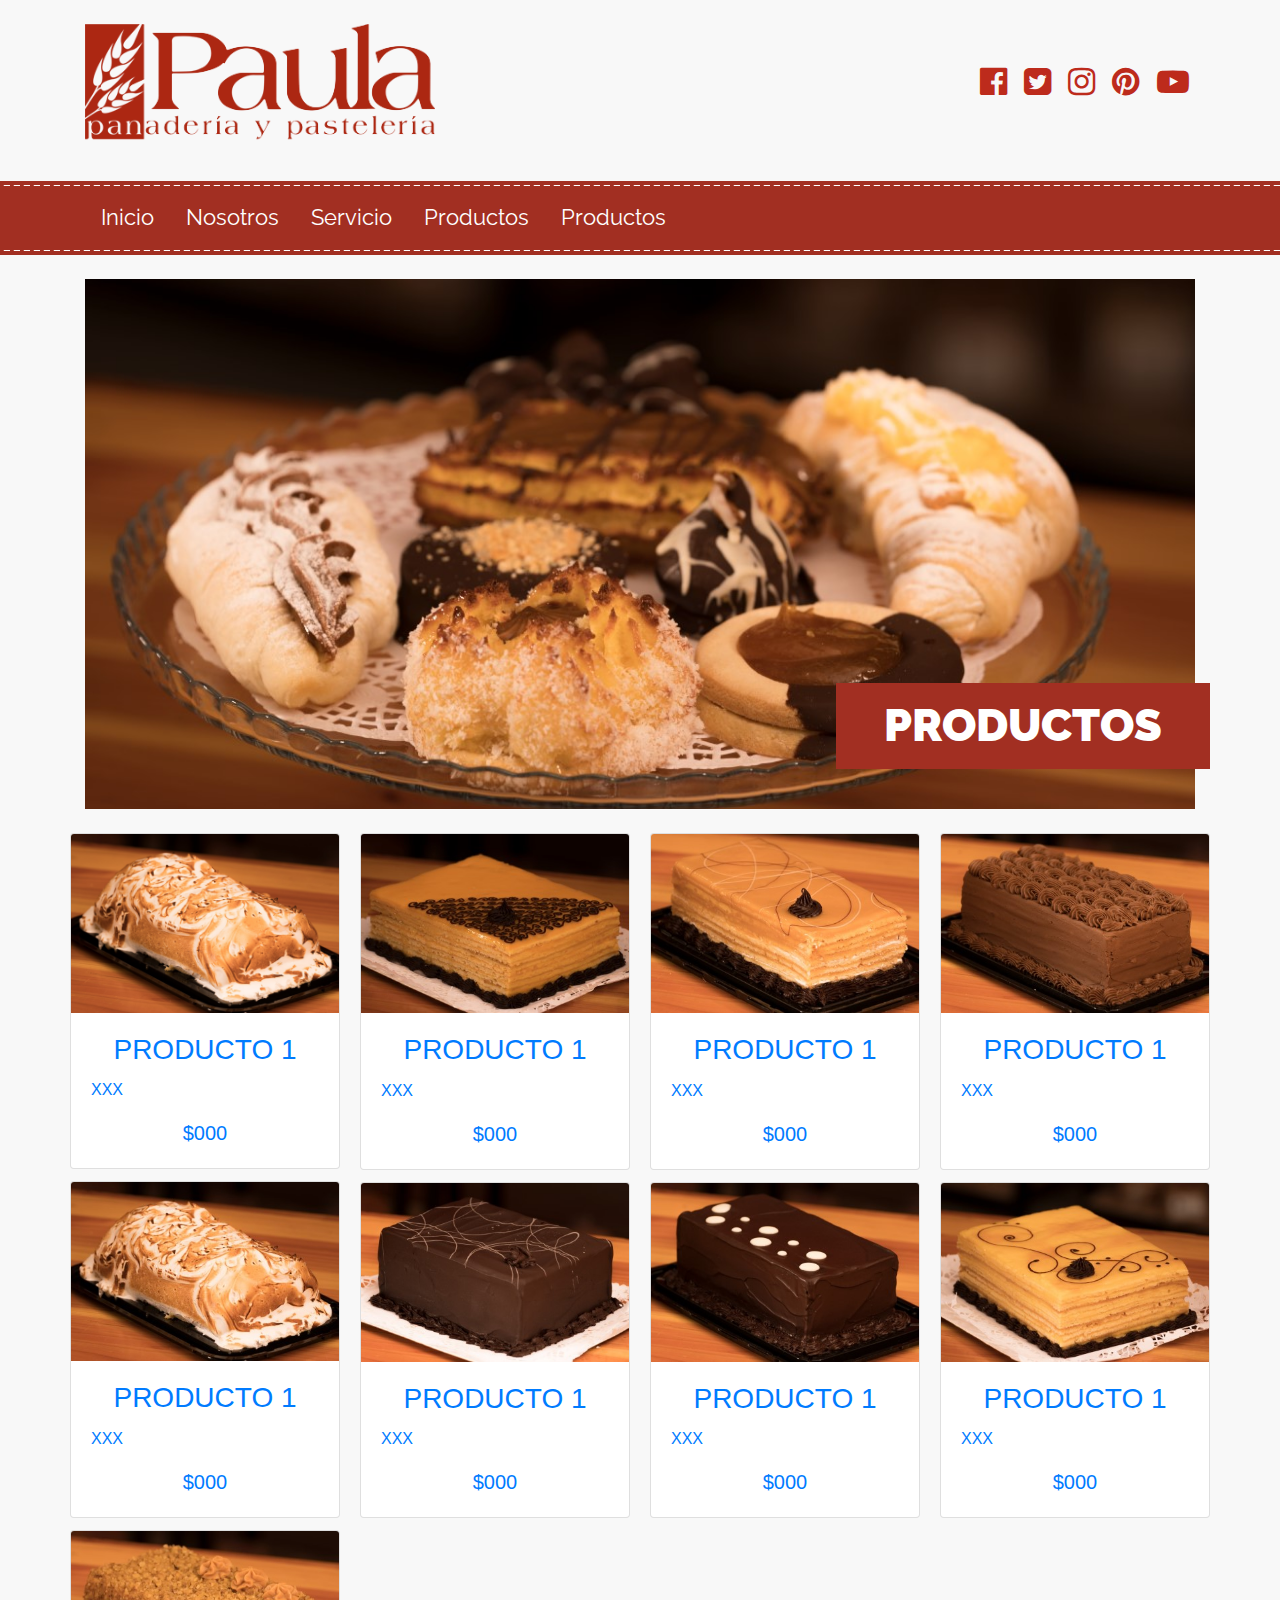
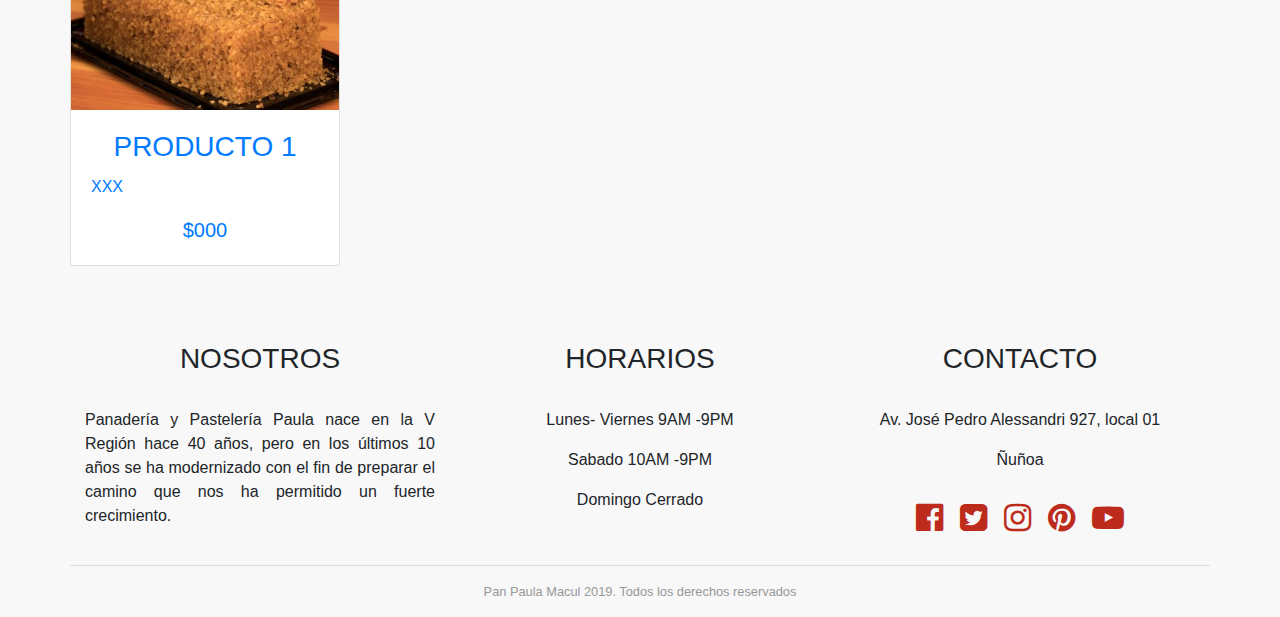
<file: productos.html>
<!DOCTYPE html>
<html lang="en">
  <head>
    <meta charset="utf-8">
    <meta http-equiv="X-UA-Compatible" content="IE=edge">
    <meta name="viewport" content="width=device-width, initial-scale=1, shrink-to-fit=no">
    <link rel="stylesheet" href="css/bootstrap.min.css">
    <!--Font Awesome
    <link rel="stylesheet" href="https://use.fontawesome.com/releases/v5.6.3/css/all.css" integrity="sha384-UHRtZLI+pbxtHCWp1t77Bi1L4ZtiqrqD80Kn4Z8NTSRyMA2Fd33n5dQ8lWUE00s/" crossorigin="anonymous"> 
    -->
    
    <link rel="stylesheet" href="css/font-awesome.min.css">
    <link href="https://fonts.googleapis.com/css?family=Italianno|Lato:400,700,900|Raleway:400,700,900&display=swap" rel="stylesheet">
    <link rel="stylesheet" href="css/styles.css">
  </head>
  <body>
    <!-- Add Your HTML here -->
    <header class="encabezado-sitio container">
      <div class="row justify-content-md-between align-items-center">
        <div class="col-lg-4">
          <a href="index.html">
            <img src="img/logopp.png" class="img-fluid mx-auto d-block pt-4 pb-4">
          </a>
        </div>
          <div class="col-lg-4">
            <nav class="sociales text-center text-lg-right">
              <ul>
                <li>
                   <a href="http://facebook.com">
                     <span class="sr-only"> Facebook</span>                     
                   </a>                   
                </li>
                <li>
                  <a href="http://twitter.com">
                    <span class="sr-only"> Twitter</span>
                  </a>
                </li>
                <li>
                  <a href="http://instagram.com">
                    <span class="sr-only"> Instagram</span>
                  </a>
                </li>
                <li>
                  <a href="http://pinterest.com">
                    <span class="sr-only"> Pinterest</span>
                  </a>
                </li>
                <li>
                  <a href="http://youtube.com">
                    <span class="sr-only"> YouTube</span>
                  </a>
                </li>
              </ul>
            </nav>
          </div>
      </div>
    </header>

    <div class="navegacion mt-3 py-1">
      <nav class="nav-principal navbar navbar-expand-md expand-md navbar-light bg-fader">
        <button class="navbar-toggler" type="button" data-toggle="collapse" data-target="#nav_principal" aria-label="Mostrar Navegacion">
          <span class="navbar-toggler-icon"></span>
        </button>
        <a href="#" class="navbar-brand d-lg-none">Pan Paula Macul</a>
        <div class="container">
          <div class="collapse navbar-collapse w-100 " id="nav_principal">              
                <ul class="nav nav-justified flex-column flex-sm-row">
                  <li class="nav-item">
                      <a href="index.html" class="nav-link">Inicio</a>
                  </li>
                  <li class="nav-item">
                      <a href="nosotros.html" class="nav-link">Nosotros</a>
                  </li>
                  <li class="nav-item">
                      <a href="servicios.html" class="nav-link">Servicio</a>
                  </li>
                  <li class="nav-item">
                      <a href="productos.html" class="nav-link">Productos</a>
                  </li>
                  <li class="nav-item">
                      <a href="contacto.html" class="nav-link">Productos</a>
                  </li>
                </ul>
            </div><!-- collapse-->
        </div><!-- container-->
      </nav>
    </div>

    <div class="container pt-4">
      <div class="row no-glutters">
        <div class="col-12 hero">
          <img src="img/productos.jpg" class="img-fluid" alt="">
          <h2 class="text-uppercase d-none d-md-block py-3 px-5">Productos</h2>
        </div>
      </div>
    </div>

    <div class="container pt-4">
      <div class="row">
        <main class="col-lg-12 contenido-principal">
          <h2 class="d-block d-md-none text-uppercase text-center">
              Productos
          </h2>
          <div class="row">
            <div class="card-columns">
              <div class="card">
                  <a href="producto.html">
                      <img src="img/producto_01.jpg" class="card-img-top img-fluid">
                      <div class="card-body">
                        <h3 class="card-title text-center text-uppercase">
                            Producto 1
                        </h3>
                          <p class="card-text text-uppercase">xxx</p>
                          <p class="precio lead text-center mb-0">$000</p>
                      </div>
                    </a>
              </div><!---card-->

              <div class="card">
                  <a href="#">
                      <img src="img/producto_mini_01.jpg" class="card-img-top img-fluid">
                      <div class="card-body">
                        <h3 class="card-title text-center text-uppercase">
                            Producto 1
                        </h3>
                          <p class="card-text text-uppercase">xxx</p>
                          <p class="precio lead text-center mb-0">$000</p>
                      </div>
                    </a>
              </div><!---card-->


              <div class="card">
                  <a href="#">
                      <img src="img/producto_mini_02.jpg" class="card-img-top img-fluid">
                      <div class="card-body">
                        <h3 class="card-title text-center text-uppercase">
                            Producto 1
                        </h3>
                          <p class="card-text text-uppercase">xxx</p>
                          <p class="precio lead text-center mb-0">$000</p>
                      </div>
                    </a>
              </div><!---card-->


              <div class="card">
                  <a href="#">
                      <img src="img/producto_mini_03.jpg" class="card-img-top img-fluid">
                      <div class="card-body">
                        <h3 class="card-title text-center text-uppercase">
                            Producto 1
                        </h3>
                          <p class="card-text text-uppercase">xxx</p>
                          <p class="precio lead text-center mb-0">$000</p>
                      </div>
                    </a>
              </div><!---card-->


              <div class="card">
                  <a href="#">
                      <img src="img/producto_mini_04.jpg" class="card-img-top img-fluid">
                      <div class="card-body">
                        <h3 class="card-title text-center text-uppercase">
                            Producto 1
                        </h3>
                          <p class="card-text text-uppercase">xxx</p>
                          <p class="precio lead text-center mb-0">$000</p>
                      </div>
                    </a>
              </div><!---card-->


              <div class="card">
                  <a href="#">
                      <img src="img/producto_mini_05.jpg" class="card-img-top img-fluid">
                      <div class="card-body">
                        <h3 class="card-title text-center text-uppercase">
                            Producto 1
                        </h3>
                          <p class="card-text text-uppercase">xxx</p>
                          <p class="precio lead text-center mb-0">$000</p>
                      </div>
                    </a>
              </div><!---card-->


              <div class="card">
                  <a href="#">
                      <img src="img/producto_mini_06.jpg" class="card-img-top img-fluid">
                      <div class="card-body">
                        <h3 class="card-title text-center text-uppercase">
                            Producto 1
                        </h3>
                          <p class="card-text text-uppercase">xxx</p>
                          <p class="precio lead text-center mb-0">$000</p>
                      </div>
                    </a>
              </div><!---card-->


              <div class="card">
                  <a href="#">
                      <img src="img/producto_mini_07.jpg" class="card-img-top img-fluid">
                      <div class="card-body">
                        <h3 class="card-title text-center text-uppercase">
                            Producto 1
                        </h3>
                          <p class="card-text text-uppercase">xxx</p>
                          <p class="precio lead text-center mb-0">$000</p>
                      </div>
                    </a>
              </div><!---card-->

              <div class="card">
                  <a href="#">
                      <img src="img/producto_mini_08.jpg" class="card-img-top img-fluid">
                      <div class="card-body">
                        <h3 class="card-title text-center text-uppercase">
                            Producto 1
                        </h3>
                          <p class="card-text text-uppercase">xxx</p>
                          <p class="precio lead text-center mb-0">$000</p>
                      </div>
                    </a>
              </div><!---card-->

            </div><!---card-columns-->
          </div>
        
        </main>
        

      </div>
    </div>

    <footer class="footer-sitio pt-3 mt-5">
      <div class="container">
        <div class="row">
          <div class="col-md-4">
            <h3 class="text-uppercase text-center pb-4">Nosotros</h3>
            <p class="text-justify">
                Panadería y Pastelería Paula nace en la V Región hace 40 años, pero en los últimos 10 años se ha modernizado con el fin de preparar el camino que nos ha permitido un fuerte crecimiento.</p>
          </div>
          <div class="col-md-4 text-center">
              <h3 class="text-uppercase  pb-4">Horarios</h3>
              <p>Lunes- Viernes 9AM -9PM</p>
              <p>Sabado         10AM -9PM</p>
              <p>Domingo        Cerrado</p>
          </div>
          <div class="col-md-4 text-center">
            <h3 class="text-uppercase pb-4">CONTACTO</h3>
            <p>Av. José Pedro Alessandri 927, local 01</p>
            <p>Ñuñoa</p>
            <nav class="sociales text-center text-center">
                <ul>
                  <li>
                     <a href="http://facebook.com">
                       <span class="sr-only"> Facebook</span>                     
                     </a>                   
                  </li>
                  <li>
                    <a href="http://twitter.com">
                      <span class="sr-only"> Twitter</span>
                    </a>
                  </li>
                  <li>
                    <a href="http://instagram.com">
                      <span class="sr-only"> Instagram</span>
                    </a>
                  </li>
                  <li>
                    <a href="http://pinterest.com">
                      <span class="sr-only"> Pinterest</span>
                    </a>
                  </li>
                  <li>
                    <a href="http://youtube.com">
                      <span class="sr-only"> YouTube</span>
                    </a>
                  </li>
                </ul>
              </nav>
          </div><!--col-md-4-->
          <hr class="w-100">
          <p class="text-center copyright w-100 ">Pan Paula Macul 2019. Todos los derechos reservados</p>
        </div><!--row-->
      </div><!--container-->
    </footer>    

    <script src="js/jquery.slim.js"></script>
    <script src="js/popper.js"></script>
    <script src="js/bootstrap.min.js"></script>
    <script src="js/scripts.js"></script>
  </body>
</html>
</file>
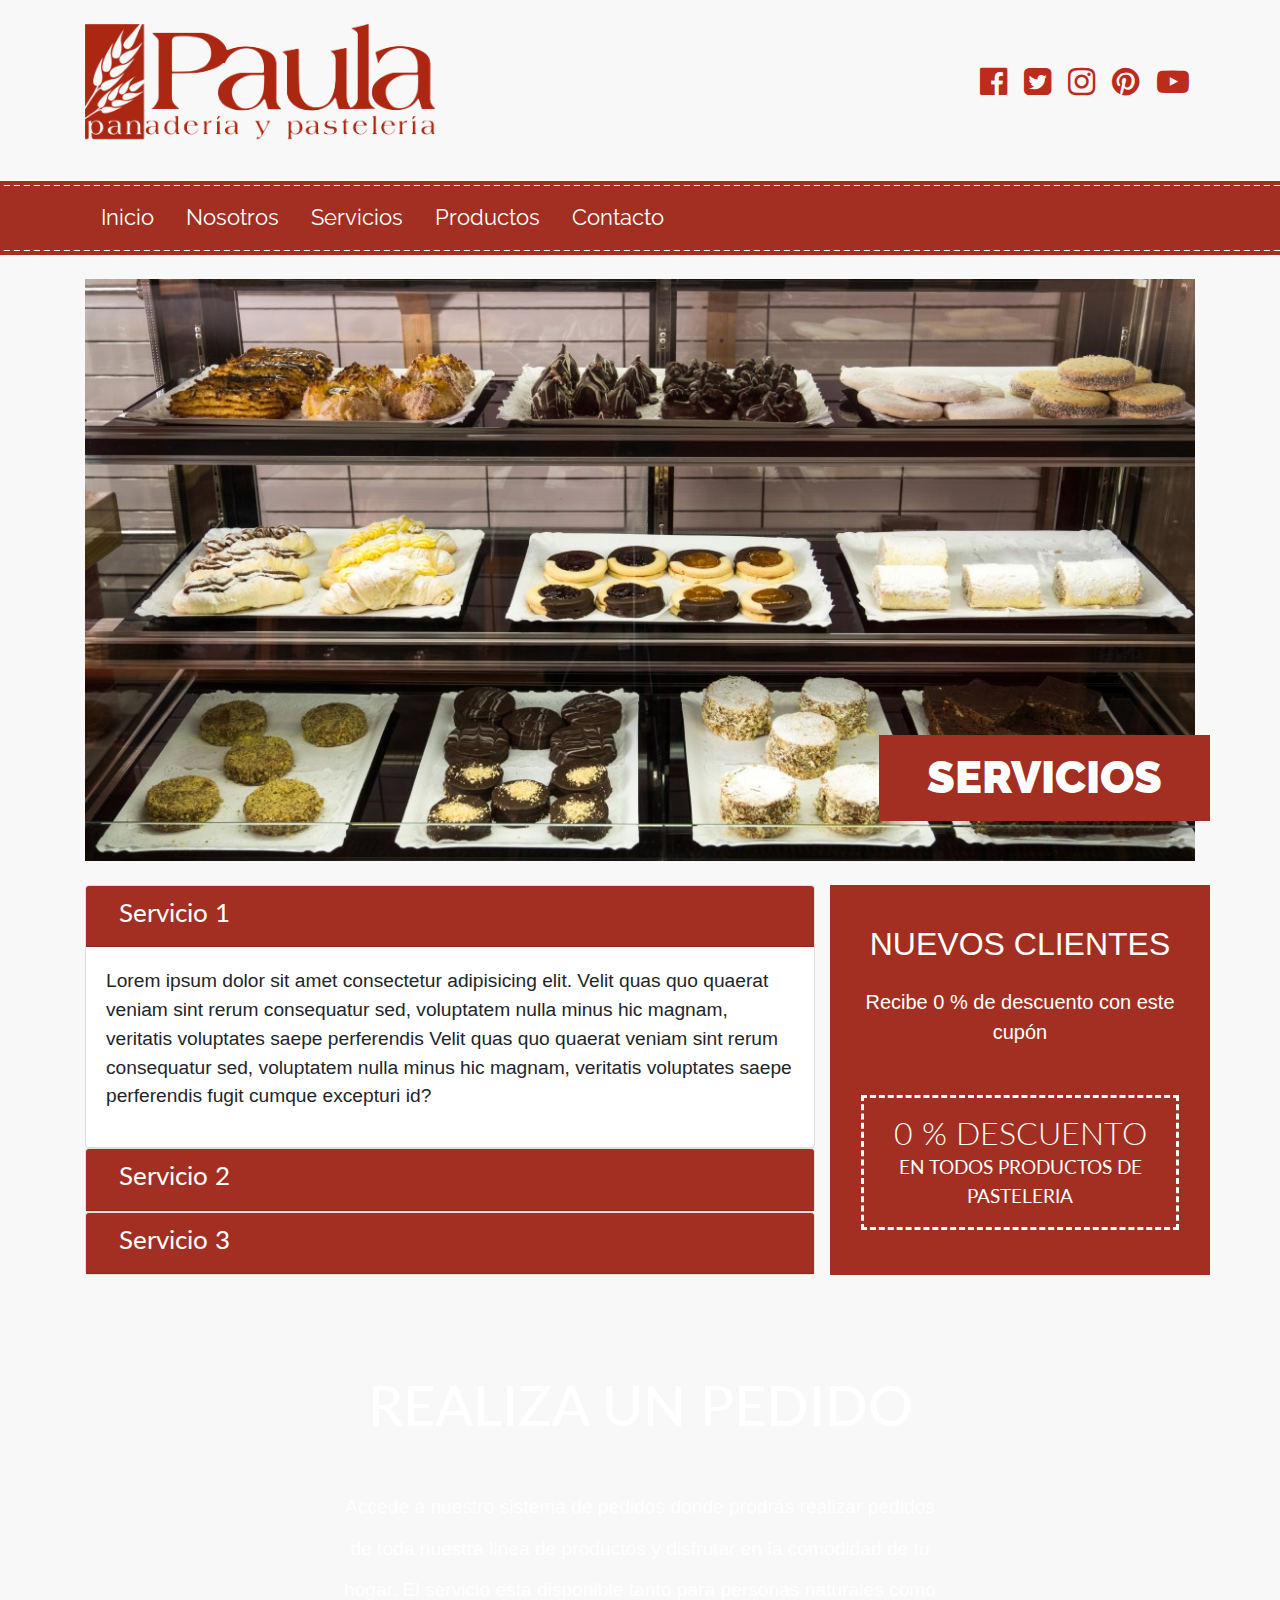
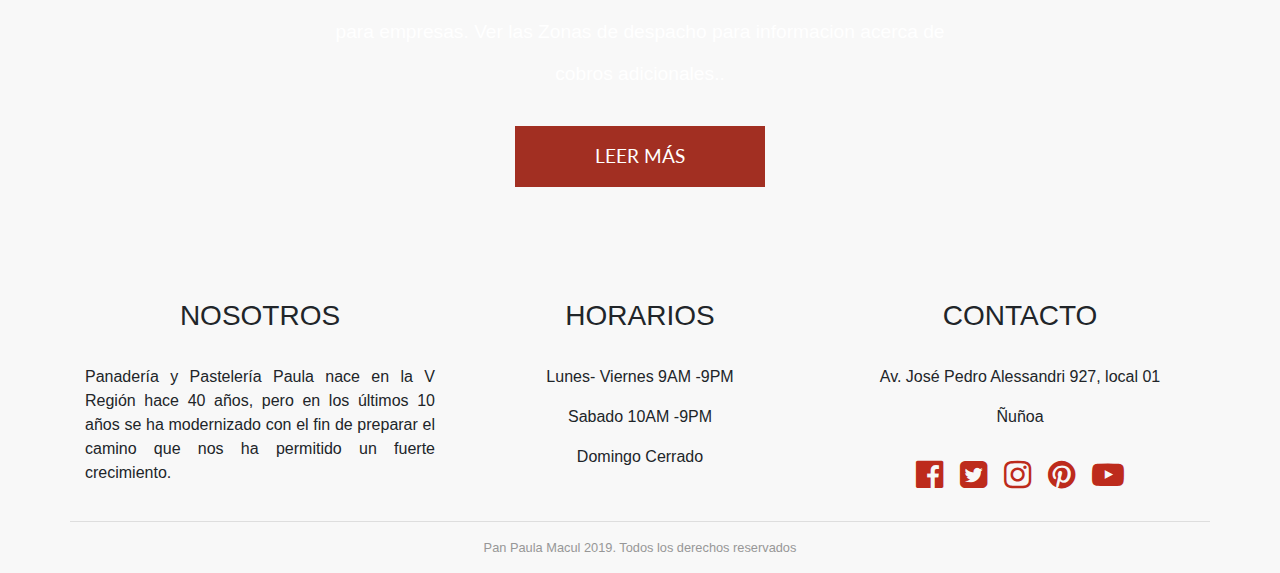
<file: servicios.html>
<!DOCTYPE html>
<html lang="en">
  <head>
    <meta charset="utf-8">
    <meta http-equiv="X-UA-Compatible" content="IE=edge">
    <meta name="viewport" content="width=device-width, initial-scale=1, shrink-to-fit=no">
    <link rel="stylesheet" href="css/bootstrap.min.css">
    <!--Font Awesome
    <link rel="stylesheet" href="https://use.fontawesome.com/releases/v5.6.3/css/all.css" integrity="sha384-UHRtZLI+pbxtHCWp1t77Bi1L4ZtiqrqD80Kn4Z8NTSRyMA2Fd33n5dQ8lWUE00s/" crossorigin="anonymous"> 
    -->
    
    <link rel="stylesheet" href="css/font-awesome.min.css">
    <link href="https://fonts.googleapis.com/css?family=Italianno|Lato:400,700,900|Raleway:400,700,900&display=swap" rel="stylesheet">
    <link rel="stylesheet" href="css/styles.css">
  </head>
  <body>
    <!-- Add Your HTML here -->
    <header class="encabezado-sitio container">
      <div class="row justify-content-md-between align-items-center">
        <div class="col-lg-4">
          <a href="index.html">
            <img src="img/logopp.png" class="img-fluid mx-auto d-block pt-4 pb-4">
          </a>
        </div>
          <div class="col-lg-4">
            <nav class="sociales text-center text-lg-right">
              <ul>
                <li>
                   <a href="http://facebook.com">
                     <span class="sr-only"> Facebook</span>                     
                   </a>                   
                </li>
                <li>
                  <a href="http://twitter.com">
                    <span class="sr-only"> Twitter</span>
                  </a>
                </li>
                <li>
                  <a href="http://instagram.com">
                    <span class="sr-only"> Instagram</span>
                  </a>
                </li>
                <li>
                  <a href="http://pinterest.com">
                    <span class="sr-only"> Pinterest</span>
                  </a>
                </li>
                <li>
                  <a href="http://youtube.com">
                    <span class="sr-only"> YouTube</span>
                  </a>
                </li>
              </ul>
            </nav>
          </div>
      </div>
    </header>

    <div class="navegacion mt-3 py-1">
      <nav class="nav-principal navbar navbar-expand-md expand-md navbar-light bg-fader">
        <button class="navbar-toggler" type="button" data-toggle="collapse" data-target="#nav_principal" aria-label="Mostrar Navegacion">
          <span class="navbar-toggler-icon"></span>
        </button>
        <a href="#" class="navbar-brand d-lg-none">Pan Paula Macul</a>
        <div class="container">
          <div class="collapse navbar-collapse w-100 " id="nav_principal">              
                <ul class="nav nav-justified flex-column flex-sm-row">
                  <li class="nav-item">
                      <a href="index.html" class="nav-link">Inicio</a>
                  </li>
                  <li class="nav-item">
                      <a href="nosotros.html" class="nav-link">Nosotros</a>
                  </li>
                  <li class="nav-item">
                      <a href="servicios.html" class="nav-link">Servicios</a>
                  </li>
                  <li class="nav-item">
                      <a href="productos.html" class="nav-link">Productos</a>
                  </li>
                  <li class="nav-item">
                      <a href="contacto.html" class="nav-link">Contacto</a>
                  </li>
                </ul>
            </div><!-- collapse-->
        </div><!-- container-->
      </nav>
    </div>

    <div class="container pt-4">
      <div class="row no-glutters">
        <div class="col-12 hero">
          <img src="img/servicios.jpg" class="img-fluid" alt="">
          <h2 class="text-uppercase d-none d-md-block py-3 px-5">Servicios</h2>
        </div>
      </div>
    </div>

    <div class="container pt-4">
      <div class="row">
        <main class="col-lg-8 contenido-principal">
          <h2 class="d-block d-md-none text-uppercase text-center">
            Servicios
          </h2>

          <div id="servicios">
              <div class="card">
                  <div class="card-header" id="servicio1">
                      <h2 class="md-0">
                          <button class="btn btn-link" data-toggle="collapse"
                          data-target="#descripcion1" aria-expanded="true" 
                          aria-controls="#descripcion1">
                              Servicio 1
                        </button>
                      </h2>
                  </div><!--.card-header-->
                  <div id="descripcion1" class="collapse show" aria-labelledby="servicio1" 
                  data-parent="#servicios">
                    <div class="card-body">
                      <p>
                        Lorem ipsum dolor sit amet consectetur adipisicing elit. 
                        Velit quas quo quaerat veniam sint rerum consequatur sed, 
                        voluptatem nulla minus hic magnam, veritatis voluptates saepe perferendis 
                     
                        Velit quas quo quaerat veniam sint rerum consequatur sed, 
                        voluptatem nulla minus hic magnam, veritatis voluptates saepe perferendis 
                        fugit cumque excepturi id?
                      </p>

                    </div>

                  </div>
              </div><!--.card-->

              <div class="card">
                  <div class="card-header" id="servicio2">
                      <h2 class="md-0">
                          <button class="btn btn-link" data-toggle="collapse"
                          data-target="#descripcion2" aria-expanded="false" 
                          aria-controls="#descripcion2">
                              Servicio 2
                        </button>
                      </h2>
                  </div><!--.card-header-->
                  <div id="descripcion2" class="collapse" 
                  aria-labelledby="servicio2" data-parent="#servicios">
                    <div class="card-body">
                      <p>
                        Lorem ipsum dolor sit amet consectetur adipisicing elit. 
                        Velit quas quo quaerat veniam sint rerum consequatur sed, 
                        voluptatem nulla minus hic magnam, veritatis voluptates saepe perferendis 
                     
                        Velit quas quo quaerat veniam sint rerum consequatur sed, 
                        voluptatem nulla minus hic magnam, veritatis voluptates saepe perferendis 
                        fugit cumque excepturi id?
                      </p>

                    </div>

                  </div>
              </div><!--.card-->


              <div class="card">
                  <div class="card-header" id="servicio3">
                      <h2 class="md-0">
                          <button class="btn btn-link" data-toggle="collapse"
                          data-target="#descripcion3" aria-expanded="false" 
                          aria-controls="#descripcion3">
                              Servicio 3
                        </button>
                      </h2>
                  </div><!--.card-header-->
                  <div id="descripcion3" class="collapse" 
                  aria-labelledby="servicio3" data-parent="#servicios">
                    <div class="card-body">
                      <p>
                        Lorem ipsum dolor sit amet consectetur adipisicing elit. 
                        Velit quas quo quaerat veniam sint rerum consequatur sed, 
                        voluptatem nulla minus hic magnam, veritatis voluptates saepe perferendis 
                     
                        Velit quas quo quaerat veniam sint rerum consequatur sed, 
                        voluptatem nulla minus hic magnam, veritatis voluptates saepe perferendis 
                        fugit cumque excepturi id?
                      </p>

                    </div>

                  </div>
              </div><!--.card-->

          </div>

        </main>
        <aside class="col-lg-4 pt-4 pt-lg-0">
          <div class="sidebar p-3">
                <h2 class="text-center text-uppercase mt-4">Nuevos Clientes</h2>
                <p class="lead text-center mt-4">
                    Recibe 0 % de descuento con este cupón
                </p>

                <div class="cupon px-2 py-3 mt-5">
                    <p class="text-uppercase text-center mb-0">
                        <span class="display-4">0 % Descuento</span> <br>
                        en todos productos de Pasteleria
                    </p>
                </div>
          </div>
        </aside>
      </div>
    </div>

    <div class="citas container-fluid py-5 mt-5">
        <div class="row justify-content-center">
          <div class="col-md-8 col-lg-6 text-center">
            <h3 class="text-uppercase">Realiza un Pedido</h3>
            <p class="mt-5">
                Accede a nuestro sistema de pedidos donde prodrás realizar pedidos de toda nuestra linea de productos y disfrutar en la comodidad de tu hogar.
                El servicio esta disponible tanto para personas naturales como para empresas.
                Ver las Zonas de despacho para informacion acerca de cobros adicionales..
            </p>
            <a href="#" class="btn btn-primary mt-3 text-uppercase">leer más</a>
          </div>
        </div>
      </div>


    <footer class="footer-sitio pt-3 mt-5">
      <div class="container">
        <div class="row">
          <div class="col-md-4">
            <h3 class="text-uppercase text-center pb-4">Nosotros</h3>
            <p class="text-justify">
                Panadería y Pastelería Paula nace en la V Región hace 40 años, pero en los últimos 10 años se ha modernizado con el fin de preparar el camino que nos ha permitido un fuerte crecimiento.</p>
          </div>
          <div class="col-md-4 text-center">
              <h3 class="text-uppercase  pb-4">Horarios</h3>
              <p>Lunes- Viernes 9AM -9PM</p>
              <p>Sabado         10AM -9PM</p>
              <p>Domingo        Cerrado</p>
          </div>
          <div class="col-md-4 text-center">
            <h3 class="text-uppercase pb-4">CONTACTO</h3>
            <p>Av. José Pedro Alessandri 927, local 01</p>
            <p>Ñuñoa</p>
            <nav class="sociales text-center text-center">
                <ul>
                  <li>
                     <a href="http://facebook.com">
                       <span class="sr-only"> Facebook</span>                     
                     </a>                   
                  </li>
                  <li>
                    <a href="http://twitter.com">
                      <span class="sr-only"> Twitter</span>
                    </a>
                  </li>
                  <li>
                    <a href="http://instagram.com">
                      <span class="sr-only"> Instagram</span>
                    </a>
                  </li>
                  <li>
                    <a href="http://pinterest.com">
                      <span class="sr-only"> Pinterest</span>
                    </a>
                  </li>
                  <li>
                    <a href="http://youtube.com">
                      <span class="sr-only"> YouTube</span>
                    </a>
                  </li>
                </ul>
              </nav>
          </div><!--col-md-4-->
          <hr class="w-100">
          <p class="text-center copyright w-100 ">Pan Paula Macul 2019. Todos los derechos reservados</p>
        </div><!--row-->
      </div><!--container-->
    </footer>    

    <script src="js/jquery.slim.js"></script>
    <script src="js/popper.js"></script>
    <script src="js/bootstrap.min.js"></script>
    <script src="js/scripts.js"></script>
  </body>
</html>
</file>
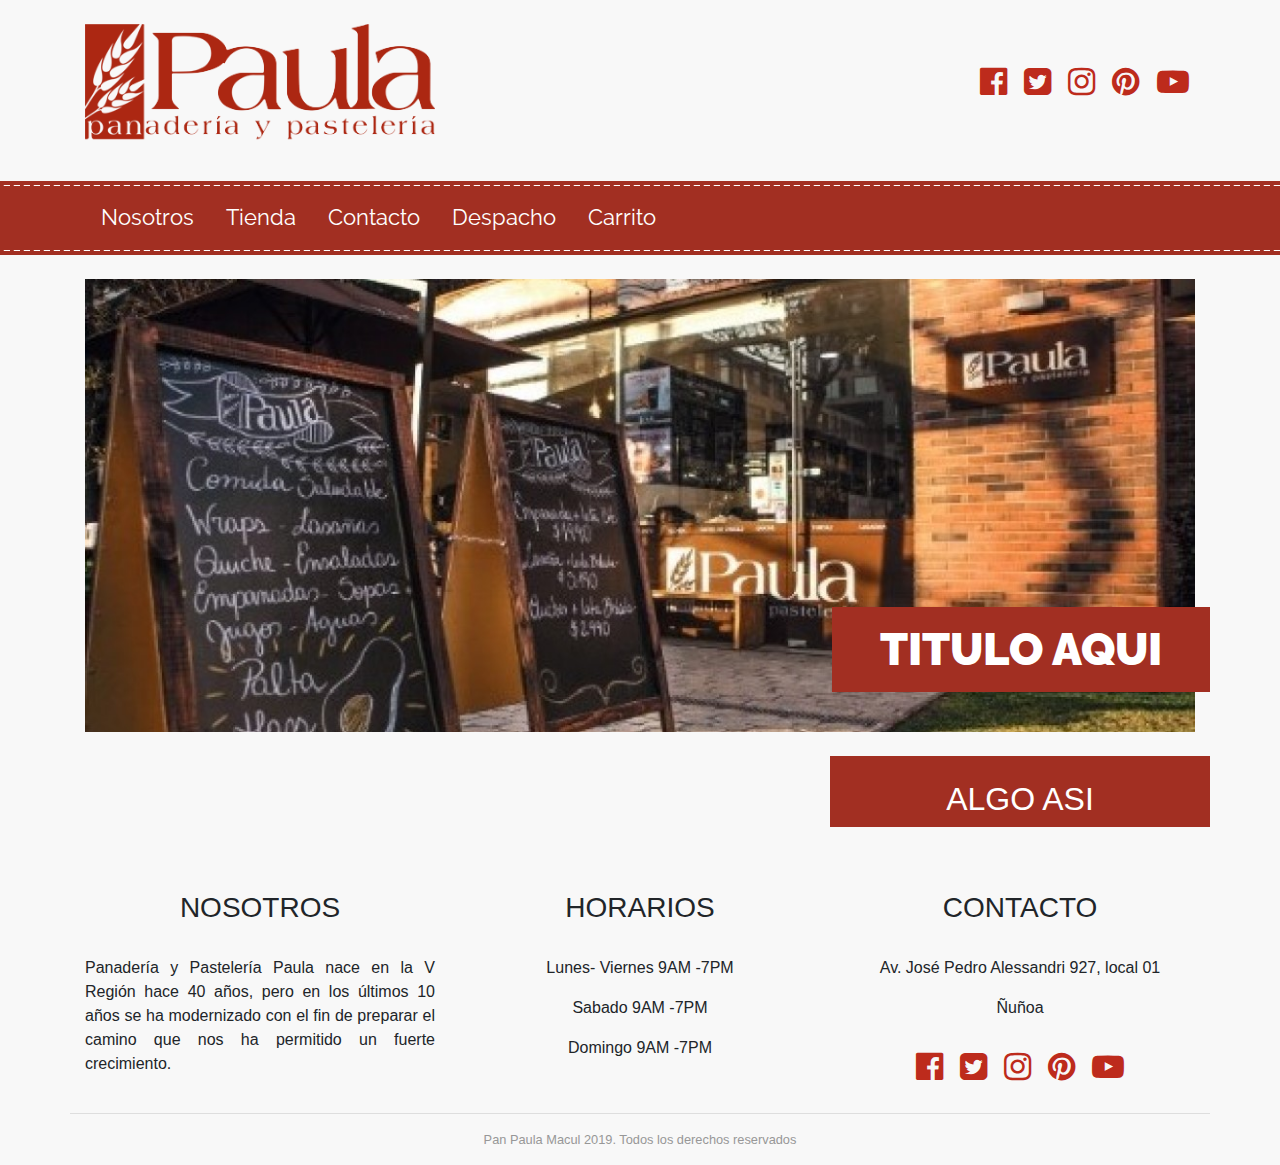
<file: template.html>
<!DOCTYPE html>
<html lang="en">
  <head>
    <meta charset="utf-8">
    <meta http-equiv="X-UA-Compatible" content="IE=edge">
    <meta name="viewport" content="width=device-width, initial-scale=1, shrink-to-fit=no">
    <link rel="stylesheet" href="css/bootstrap.min.css">
    <!--Font Awesome
    <link rel="stylesheet" href="https://use.fontawesome.com/releases/v5.6.3/css/all.css" integrity="sha384-UHRtZLI+pbxtHCWp1t77Bi1L4ZtiqrqD80Kn4Z8NTSRyMA2Fd33n5dQ8lWUE00s/" crossorigin="anonymous"> 
    -->
    
    <link rel="stylesheet" href="css/font-awesome.min.css">
    <link href="https://fonts.googleapis.com/css?family=Italianno|Lato:400,700,900|Raleway:400,700,900&display=swap" rel="stylesheet">
    <link rel="stylesheet" href="css/styles.css">
  </head>
  <body>
    <!-- Add Your HTML here -->
    <header class="encabezado-sitio container">
      <div class="row justify-content-md-between align-items-center">
        <div class="col-lg-4">
          <a href="index.html">
            <img src="img/logopp.png" class="img-fluid mx-auto d-block pt-4 pb-4">
          </a>
        </div>
          <div class="col-lg-4">
            <nav class="sociales text-center text-lg-right">
              <ul>
                <li>
                   <a href="http://facebook.com">
                     <span class="sr-only"> Facebook</span>                     
                   </a>                   
                </li>
                <li>
                  <a href="http://twitter.com">
                    <span class="sr-only"> Twitter</span>
                  </a>
                </li>
                <li>
                  <a href="http://instagram.com">
                    <span class="sr-only"> Instagram</span>
                  </a>
                </li>
                <li>
                  <a href="http://pinterest.com">
                    <span class="sr-only"> Pinterest</span>
                  </a>
                </li>
                <li>
                  <a href="http://youtube.com">
                    <span class="sr-only"> YouTube</span>
                  </a>
                </li>
              </ul>
            </nav>
          </div>
      </div>
    </header>

    <div class="navegacion mt-3 py-1">
      <nav class="nav-principal navbar navbar-expand-md expand-md navbar-light bg-fader">
        <button class="navbar-toggler" type="button" data-toggle="collapse" data-target="#nav_principal" aria-label="Mostrar Navegacion">
          <span class="navbar-toggler-icon"></span>
        </button>
        <a href="#" class="navbar-brand d-lg-none">Pan Paula Macul</a>
        <div class="container">
          <div class="collapse navbar-collapse w-100 " id="nav_principal">              
                <ul class="nav nav-justified flex-column flex-sm-row">
                  <li class="nav-item">
                      <a href="" class="nav-link">Nosotros</a>
                  </li>
                  <li class="nav-item">
                      <a href="" class="nav-link">Tienda</a>
                  </li>
                  <li class="nav-item">
                      <a href="" class="nav-link">Contacto</a>
                  </li>
                  <li class="nav-item">
                      <a href="" class="nav-link">Despacho</a>
                  </li>
                  <li class="nav-item">
                      <a href="" class="nav-link">Carrito</a>
                  </li>
                </ul>
            </div><!-- collapse-->
        </div><!-- container-->
      </nav>
    </div>

    <div class="container pt-4">
      <div class="row no-glutters">
        <div class="col-12 hero">
          <img src="img/nosotros.jpg" class="img-fluid" alt="">
          <h2 class="text-uppercase d-none d-md-block py-3 px-5">Titulo Aqui</h2>
        </div>
      </div>
    </div>

    <div class="container pt-4">
      <div class="row">
        <main class="col-lg-8 contenido-principal">
          <h2 class="d-block d-md-none text-uppercase text-center">
            seg. Titulo aqui
          </h2>
        </main>
        <aside class="col-lg-4 pt-4 pt-lg-0">
          <div class="sidebar">
            <h2 class="text-center text-uppercase mt-4">Algo Asi</h2>
          </div>
        </aside>
      </div>
    </div>

    <footer class="footer-sitio pt-3 mt-5">
      <div class="container">
        <div class="row">
          <div class="col-md-4">
            <h3 class="text-uppercase text-center pb-4">Nosotros</h3>
            <p class="text-justify">
                Panadería y Pastelería Paula nace en la V Región hace 40 años, pero en los últimos 10 años se ha modernizado con el fin de preparar el camino que nos ha permitido un fuerte crecimiento.</p>
          </div>
          <div class="col-md-4 text-center">
              <h3 class="text-uppercase  pb-4">Horarios</h3>
              <p>Lunes- Viernes 9AM -7PM</p>
              <p>Sabado         9AM -7PM</p>
              <p>Domingo        9AM -7PM</p>
          </div>
          <div class="col-md-4 text-center">
            <h3 class="text-uppercase pb-4">CONTACTO</h3>
            <p>Av. José Pedro Alessandri 927, local 01</p>
            <p>Ñuñoa</p>
            <nav class="sociales text-center text-center">
                <ul>
                  <li>
                     <a href="http://facebook.com">
                       <span class="sr-only"> Facebook</span>                     
                     </a>                   
                  </li>
                  <li>
                    <a href="http://twitter.com">
                      <span class="sr-only"> Twitter</span>
                    </a>
                  </li>
                  <li>
                    <a href="http://instagram.com">
                      <span class="sr-only"> Instagram</span>
                    </a>
                  </li>
                  <li>
                    <a href="http://pinterest.com">
                      <span class="sr-only"> Pinterest</span>
                    </a>
                  </li>
                  <li>
                    <a href="http://youtube.com">
                      <span class="sr-only"> YouTube</span>
                    </a>
                  </li>
                </ul>
              </nav>
          </div><!--col-md-4-->
          <hr class="w-100">
          <p class="text-center copyright w-100 ">Pan Paula Macul 2019. Todos los derechos reservados</p>
        </div><!--row-->
      </div><!--container-->
    </footer>    

    <script src="js/jquery.slim.js"></script>
    <script src="js/popper.js"></script>
    <script src="js/bootstrap.min.js"></script>
    <script src="js/scripts.js"></script>
  </body>
</html>
</file>
<file: css/styles.css>
body{
    background-color: #f8f8f8;
}

.encabezado{
    font-size: 2.8rem;
    font-family: 'Lato', sans-serif;
    line-height: 2.4rem;
}
.encabezado span{
    font-size: 3.8rem;
    font-family: 'Italianno', cursive;
    color:#A22F22
}

.sociales ul {
    list-style: none;
    margin:0;
    padding:0;
}

.sociales ul li {
    position: relative;
    display: inline-block;
}

.sociales ul li a::before {
    font-family: 'FontAwesome';
    display: inline-block;
    vertical-align: top;
    padding: 0.4rem;
    content: '\f08e';
    -webkit-font-smoothing: antialiased;
    font-size: 2rem;
    color: #BD2B1C;
}

.sociales ul li a[href*="facebook"]::before{
    content: '\f230';
}

.sociales ul li a[href*="twitter"]::before{
    content: '\f081';
}

.sociales ul li a[href*="instagram"]::before{
    content: '\f16d';
}

.sociales ul li a[href*="pinterest"]::before{
    content: '\f0d2';
}

.sociales ul li a[href*="youtube.com"]::before{
    content: '\f16a';
}

/** NAVEGACION **/
.navegacion{
    background-color : #A22F22;
 /**   background-color: rgba(20, 1, 1, 0.5); 27120C**/
};
}

.navbar-light .navbar-toggler{
    background-color: #ffffff;
}
.navbar-light .navbar-brand,
.navbar-light .navbar-brand:hover {
    color:#ffffff;
}

.nav-principal {
    background-image: url(../img/border_horizontal.png),
                        url(../img/border_horizontal.png);
    background-repeat: repeat-x;
    background-position: 0px top, 0px bottom;
}

.nav-link{
    color:#ffffff;
    font-size: 1.4rem;
    transition: background-color .5s ease-in-out;
    font-family: 'Raleway', sans-serif;
}

.nav-link:hover{
    background-color: rgb(168, 117, 102);
    color: #ffffff;
}

/** CAROUSEL **/
.carousel-caption h3 {
    font-family: 'Raleway', sans-serif;
    font-size: 2rem;
    font-weight: 900;
    color:#ffffff;
}

/** NUEVO SITIO **/
.nuevo-sitio p{
    font-family: 'Lato', sans-serif;
    color: #979797;
    font-size: 1.6rem;
}

/** PRODUCTOS **/
.imagen-servicio img{
    border: 6px solid #ffffff;
    -webkit-transition: transform .3s ease;
    -ms-transition: transform .3s ease;
    transition: transform .3 s ease;
}

.imagen-servicio img:hover{
    -webkit-transform: scale(1.2) rotate(10deg);
    -ms-transform: scale(1.2) rotate(10deg);
    transform: scale(1.2) rotate(10deg);
}

.servicio-info{
    background-color: #ffffff;
    margin-top: -5rem;
}
.servicio-info .btn-primary{
    border-radius: 0;
    background-color: brown;
    border: none;
}

/** HORARIOS **/
.horario{
    background-color: brown;
    color: #ffffff;
}

.horario h2{
    font-size: 2.2rem;
    font-family: 'Lato', sans-serif;
}

.horario .table {
    border: 2px solid  rgb(168, 117, 102);
}

.horario .table thead {
    background-color:  rgb(168, 117, 102) ;
}

.horario .table td,
.horario .table thead th {
    border:none;
}

.horario .table tbody tr td {
    padding: .35rem;
    font-family: 'Lato', sans-serif;
    font-size: 1.2rem;
}

.bg-horario {
    background-image:  url(../img/bg_horarios.jpg);
    background-repeat: no-repeat;
    background-position: center center;
    background-size: cover;
    min-height: 400px;
}


/** PRODUCTOS **/
.productos .card {
    border:none;
}

.productos .card a {
    color: #000000;
}

.productos .card a:hover {
    text-decoration: none;
}

.productos .card h3 {
    color:#A22F22;
    font-size: 1.2rem;
    font-family: 'Lato', sans-serif;
}

.productos .card p{
    font-size: .8rem;
}

.productos .card .precio {
    font-size: 1.6rem;
    color: #f979797;
}

/** CITAS **/
.citas {
    background-image: url(../img/bg_citas.jpg);
    background-repeat: no-repeat;
    background-position: center center;
    background-size: cover;
    background-attachment: fixed;
    color: #ffffff;
}

@media (min-width: 992px) {
    .citas {
        background-size: cover;
    }
}

.citas h3 {
    font-size: 3.5rem;
    font-family: 'Lato', sans-serif;
}

.citas p {
    font-size: 1.2rem;
    line-height: 2.6rem;
}

.btn-primary {
    background-color:#A22F22;
    border: 0;
    padding: 1rem 5rem;
    border-radius: 0;
    font-family: 'Lato', sans-serif;
    font-size: 1.2rem;
    

}

.btn-primary:hover {
    background-color:#A22F22;
}
/** FOOTER **/

.copyright {
    color: #979797;
    font-size: .8rem;
}

/** HERO **/
.hero {
    position:relative;
}

.hero h2 {
    position:  absolute;
    bottom:2rem;
    right: 0;
    background-color:#A22F22;
    font-family: 'Raleway', sans-serif;
    font-weight: 900 ;
    color: #ffffff;
    font-size: 2.8rem;
}

.contenidoo-principal p {
    font-size: 1.2rem;
    line-height: 2.2rem;
    font-family: 'Raleway', sans-serif;
}

/** SIDEBAR **/

aside {
    background-color: #A22F22;
    color: #ffffff;
}


/** ACCORDION /SERVICIOS **/

#servicios .card-header {
    background-color: #A22F22;
    padding: 0 1.25rem;
}

#servicios .card-header .btn-link {
    color: white;
    font-family: 'Lato', sans-serif;
    font-size: 1.6rem;
}

#servicios .card-body {
    font-size: 1.2rem;

}

/* cupon */

.cupon {
    border : 3px dashed #ffffff;
    font-family: 'Lato', sans-serif;
}

.cupon .display-4 {
    font-size: 2rem;
}

.cupon p {
    font-size: 1.2rem;
}

/** Productos **/

@media (min-width:576px) {
    .card-columns {
        -webkit-column-count: 2;
        -moz-column-count:2 ;
        column-count: 2;
        -webkit-column-gap: 1.25rem;
        -moz-column-gap: 1.25rem;
        column-gap: 1.25rem;
    }
}

@media (min-width:992px) {
    .card-columns {
        -webkit-column-count: 4;
        -moz-column-count:4 ;
        column-count: 4;
  
    }
}

/** Contacto **/
.formulario-contacto {
    border: 2px solid #9a9a9a;
    background-color: #ffffff;
}
</file>
